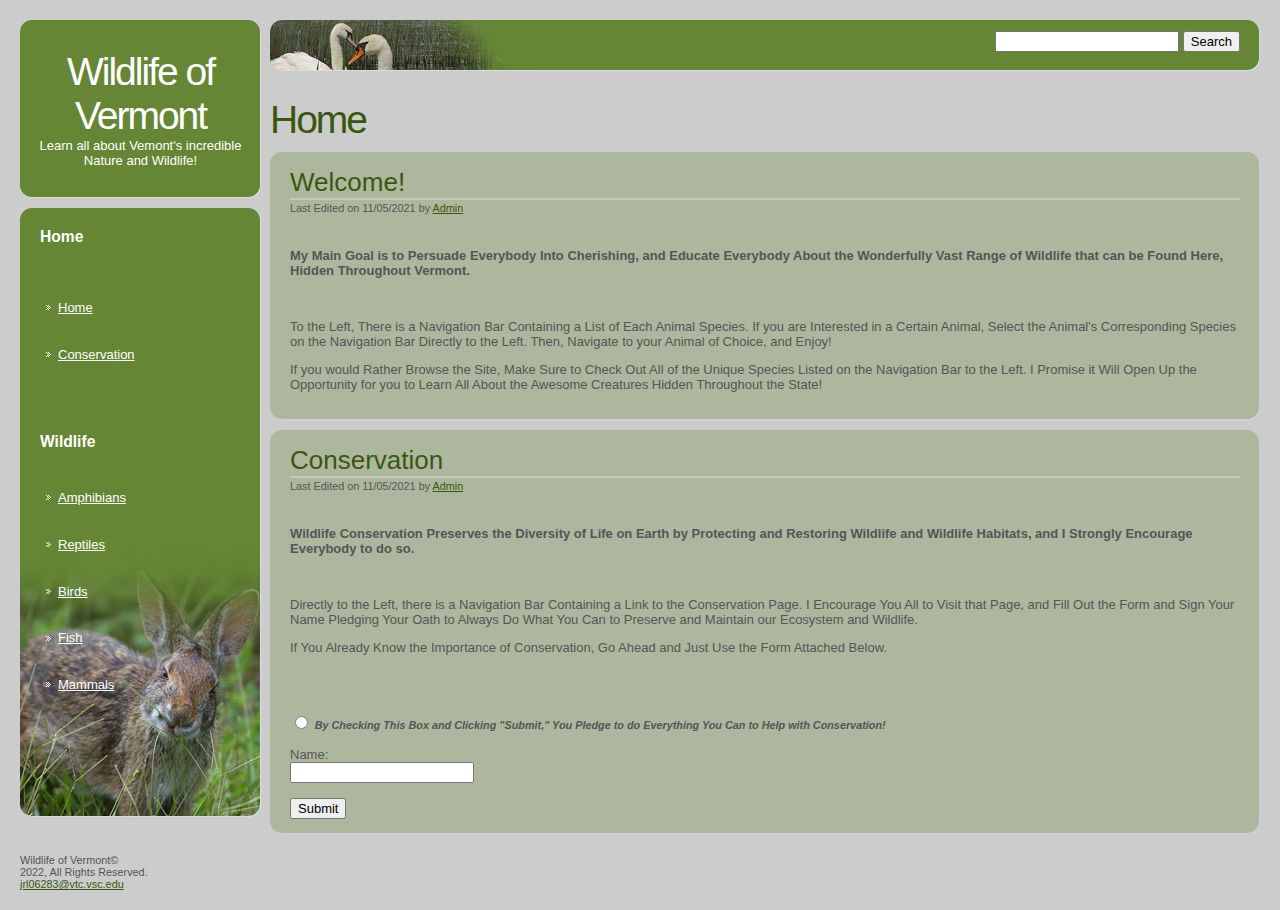
<file: index.html>
<!DOCTYPE html>
<html lang = "en">
	<head>
		<title>Wildlife of Vermont</title>
			<meta charset="utf-8">
			<meta name="author" content="Jake Lique">
			<meta name="description" content="Home">
			<meta name="keywords" content="Vermont,Species,Wildlife">
			<link href="style.css" rel="stylesheet" type="text/css" media="screen"/>
	</head>
<body>
<div id="sidebar">
<header>
	<div id="logo">
		<h1>Wildlife of Vermont</h1>
			<p>Learn all about Vemont's incredible Nature and Wildlife!</p>
	</div>
</header>
<div id="widgets">
<div id="widgets-top"></div>
<nav>
	<ul>
		<li>
			<h2><big>Home</big></h2><br>&nbsp;
				<ul>
					<li><a href="index.html">Home</a></li>&nbsp;
					<li><a href="conservation.html">Conservation</a></li><br>&nbsp;
				</ul>
			</li>
		<li>
			<h2><big>Wildlife</big></h2>&nbsp;
				<ul>
					<li><a href="amphibians.html">Amphibians</a></li>&nbsp;
					<li><a href="reptiles.html">Reptiles</a></li>&nbsp;
					<li><a href="birds.html">Birds</a></li>&nbsp;
					<li><a href="fish.html">Fish</a></li>&nbsp;
					<li><a href="mammals.html">Mammals</a></li>
				</ul>
			</li>
		</ul>
	</nav>
</div>
</div>
<div id="page">
	<div id="search">
		<form method="get" action="https://webdevbasics.net/scripts/demo.php">
			<fieldset>
				<input id="s" type="text" name="s" value="" />
				<input id="x" type="submit" value="Search" />
			</fieldset>
		</form>
	</div>
<main>
<div id="content">
	<h1 class="pagetitle">Home</h1>
<div class="post">
	<div class="ct">
		<div class="l">
			<div class="r"></div>
		</div>
	</div>
		<h2 class="title">Welcome!</h2>
			<p class="byline"><small>Last Edited on 11/05/2021 by <a href="mailto:jrl06283@vtc.vsc.edu">Admin</a></small></p>
				<div class="entry">
					<p><strong>My Main Goal is to Persuade Everybody Into Cherishing, and 
					   Educate Everybody About the Wonderfully Vast Range of Wildlife 
					   that can be Found Here, Hidden Throughout Vermont.</strong></p>&nbsp;
					<p>To the Left, There is a Navigation Bar Containing a List of Each Animal 
					   Species. If you are Interested in a Certain Animal, Select the Animal's 
					   Corresponding Species on the Navigation Bar Directly to the Left. Then, 
					   Navigate to your Animal of Choice, and Enjoy! 
					<p>If you would Rather Browse the Site, Make Sure to Check Out All of the 
					   Unique Species Listed on the Navigation Bar to the Left. I Promise it 
					   Will Open Up the Opportunity for you to Learn All About the Awesome 
					   Creatures Hidden Throughout the State!</p>
				</div>
	<div class="cb">
		<div class="l">
			<div class="r">
			</div>
		</div>
	</div>
</div>
<div class="post">
	<div class="ct">
		<div class="l">
			<div class="r"></div>
        </div>
    </div>
		<h2 class="title">Conservation</h2>
			<p class="byline"><small>Last Edited on 11/05/2021 by <a href="mailto:jrl06283@vtc.vsc.edu">Admin</a></small></p>
				<div class="entry">
					<p><strong>Wildlife Conservation Preserves the Diversity of Life on Earth by Protecting 
							   and Restoring Wildlife and Wildlife Habitats, and I Strongly Encourage Everybody 
							   to do so.</strong></p>&nbsp;
					<p>Directly to the Left, there is a Navigation Bar Containing a Link to the Conservation Page. 
					   I Encourage You All to Visit that Page, and Fill Out the Form and Sign Your Name Pledging 
					   Your Oath to Always Do What You Can to Preserve and Maintain our Ecosystem and Wildlife.</p>
					<p>If You Already Know the Importance of Conservation, Go Ahead and Just Use the Form Attached Below.</p><br><br><br>
				<input type="radio" id="form_confirm" name="confirm" value="confirm" required>
				<label for="form_confirm"><small><i><strong>By Checking This Box and Clicking &quot;Submit,&quot; 
													        You Pledge to do Everything You Can to Help with Conservation!</strong></i></small></label><br><br>
				<form action="mailto:jrl06283@vtc.vsc.edu" name=”EmailForm”/>Name:<br>
				<input type=”text” size=”19″ name=”ContactName”/><br><br>
				<input type="submit" value="Submit"/>
				</form>
				</div>
    <div class="cb">
		<div class="l">
			<div class="r">
			</div>
        </div>
    </div>
</div> 
</div>
</main>
</div>
<div id="footer">
	<footer>Wildlife of Vermont&copy;<br>2022, All Rights Reserved.<br>
			<a target="_blank" href="mailto:jrl06283@vtc.vsc.edu">jrl06283@vtc.vsc.edu</a>
		</footer>
	</div>
</body>
</html>
</file>
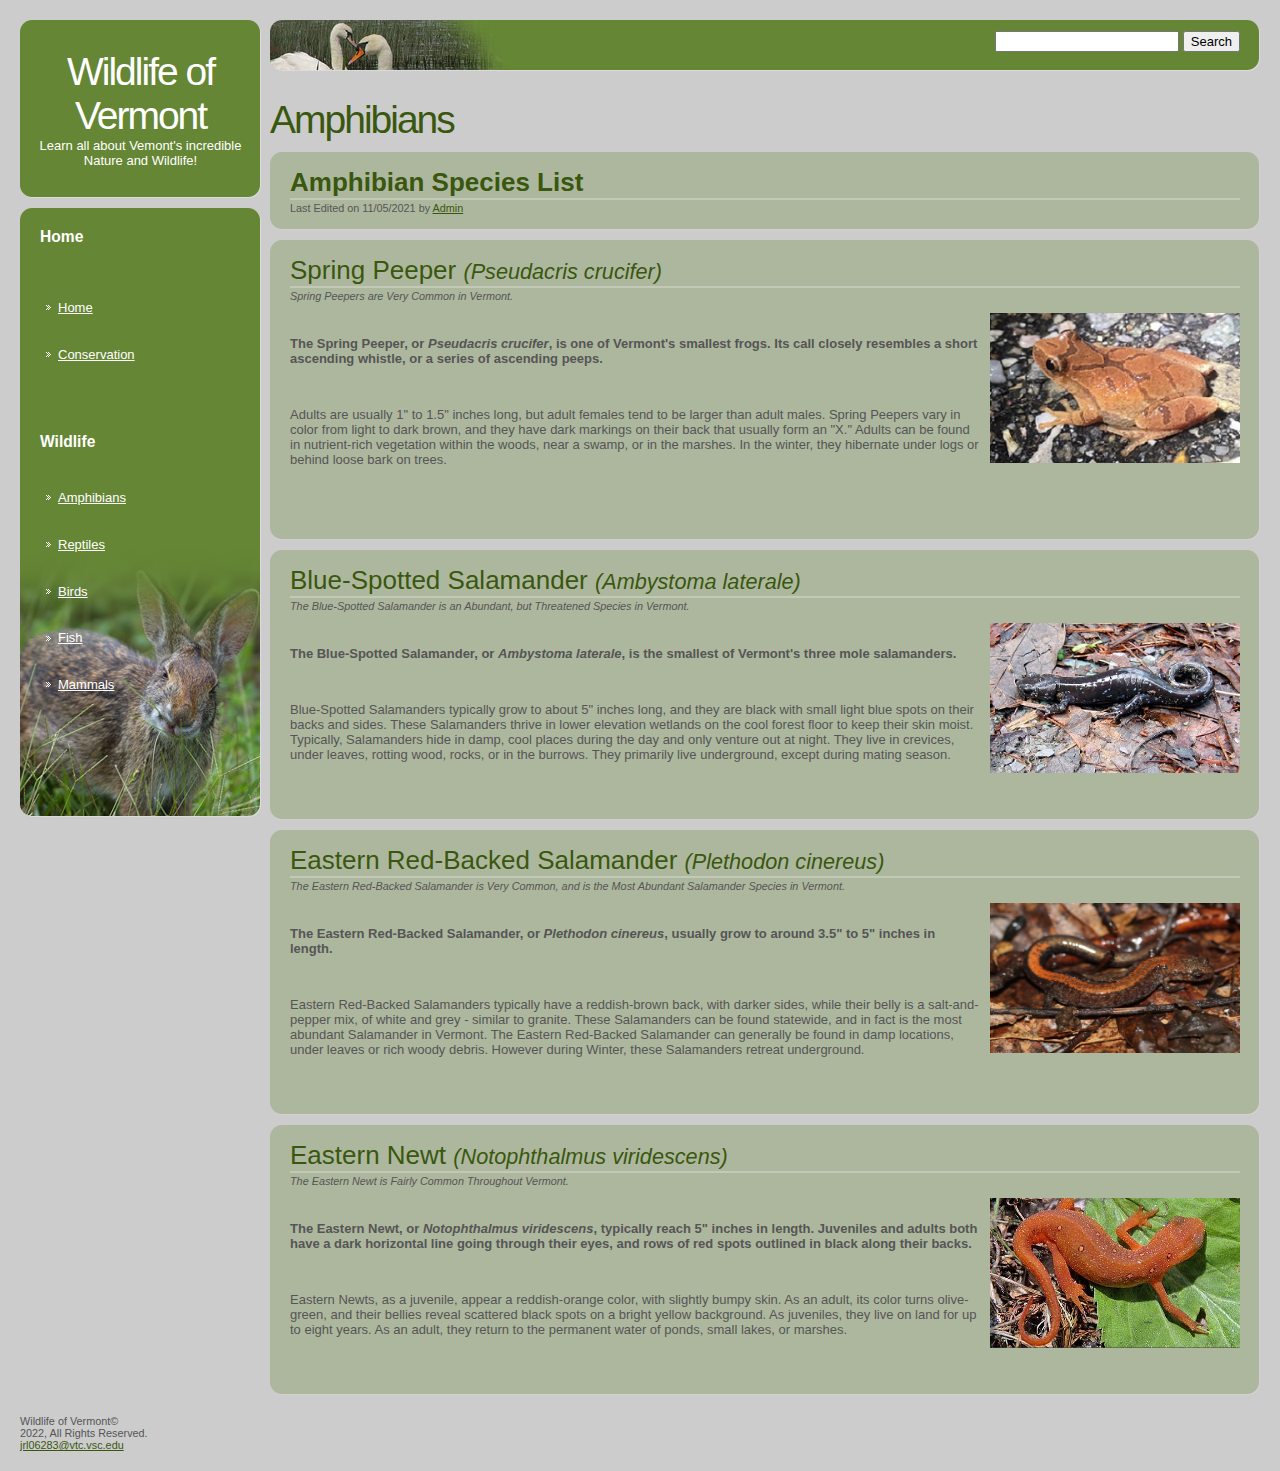
<file: amphibians.html>
<!DOCTYPE html>
<html lang = "en">
	<head>
		<title>Wildlife of Vermont</title>
			<meta charset="utf-8">
			<meta name="author" content="Jake Lique">
			<meta name="description" content="Amphibians">
			<meta name="keywords" content="Vermont,Amphibians,Species,Wildlife">
			<link href="style.css" rel="stylesheet" type="text/css" media="screen"/>
	</head>
<body>
<div id="sidebar">
<header>
	<div id="logo">
		<h1>Wildlife of Vermont</h1>
			<p>Learn all about Vemont's incredible Nature and Wildlife!</p>
	</div>
</header>
<div id="widgets">
<div id="widgets-top"></div>
<nav>
	<ul>
		<li>
			<h2><big>Home</big></h2><br>&nbsp;
				<ul>
					<li><a href="index.html">Home</a></li>&nbsp;
					<li><a href="conservation.html">Conservation</a></li><br>&nbsp;
				</ul>
			</li>
		<li>
			<h2><big>Wildlife</big></h2>&nbsp;
				<ul>
					<li><a href="amphibians.html">Amphibians</a></li>&nbsp;
					<li><a href="reptiles.html">Reptiles</a></li>&nbsp;
					<li><a href="birds.html">Birds</a></li>&nbsp;
					<li><a href="fish.html">Fish</a></li>&nbsp;
					<li><a href="mammals.html">Mammals</a></li>
				</ul>
			</li>
		</ul>
	</nav>
  </div>
</div>
<div id="page">
	<div id="search">
		<form method="get" action="https://webdevbasics.net/scripts/demo.php">
			<fieldset>
				<input id="s" type="text" name="s" value="" />
				<input id="x" type="submit" value="Search" />
			</fieldset>
		</form>
	</div>
<main>
<div id="content">
	<h1 class="pagetitle">Amphibians</h1>
<div class="post">
	<div class="ct">
		<div class="l">
			<div class="r"></div>
		</div>
	</div>
	<h2 class="title"><strong>Amphibian Species List</strong></h2>
		<p class="byline"><small>Last Edited on 11/05/2021 by <a href="mailto:jrl06283@vtc.vsc.edu">Admin</a></small></p>
			<div class="cb">
			<div class="l">
			<div class="r">
			</div>
		</div>
	</div>	
</div>
<div class="post">
	<div class="ct">
		<div class="l">
			<div class="r"></div>
        </div>
    </div>
		<h2 class="title">Spring Peeper <i><small>(Pseudacris crucifer)</small></i></h2>
			<p class="byline"><small><i>Spring Peepers are Very Common in Vermont.</i></small></p>
			<img src="images/sp.jpg" alt="Spring Peeper" width="250" height="150" 
			     style="float:right; padding-right:20px; padding-left:10px; padding-top:10px; padding-bottom:10px;">
				<div class="entry">
					<p><strong>The Spring Peeper, or <i>Pseudacris crucifer</i>, is one of Vermont's smallest frogs.
					   Its call closely resembles a short ascending whistle, or a series of ascending peeps.</strong></p><br>
					<p>Adults are usually 1" to 1.5" inches long, but adult females tend to be larger than adult males.
					   Spring Peepers vary in color from light to dark brown, and they have dark markings on their back 
					   that usually form an "X." Adults can be found in nutrient-rich vegetation within the woods, 
					   near a swamp, or in the marshes. In the winter, they hibernate under logs or behind loose 
					   bark on trees.</p><br><br><br>
				</div>
    <div class="cb">
		<div class="l">
			<div class="r">
			</div>
        </div>
    </div>
</div>
<div class="post">
	<div class="ct">
		<div class="l">
			<div class="r"></div>
        </div>
    </div>
		<h2 class="title">Blue-Spotted Salamander <i><small>(Ambystoma laterale)</small></i></h2>
			<p class="byline"><small><i>The Blue-Spotted Salamander is an Abundant, but Threatened Species in Vermont.</i></small></p>
			<img src="images/bss.jpg" alt="Blue-Spotted Salamander" width="250" height="150" 
				 style="float:right; padding-right:20px; padding-left:10px; padding-top:10px; padding-bottom:10px;">
				<div class="entry">
					<p><strong>The Blue-Spotted Salamander, or <i>Ambystoma laterale</i>, is the smallest of 
							   Vermont's three mole salamanders.</strong></p><br>
					<p>Blue-Spotted Salamanders typically grow to about 5" inches long, and they are black with 
					   small light blue spots on their backs and sides. These Salamanders thrive in lower elevation
					   wetlands on the cool forest floor to keep their skin moist. Typically, Salamanders hide in 
					   damp, cool places during the day and only venture out at night. They live in crevices, under 
					   leaves, rotting wood, rocks, or in the burrows. They primarily live underground, except 
					   during mating season.</p><br><br> 
				</div>
    <div class="cb">
		<div class="l">
			<div class="r">
			</div>
        </div>
    </div>
</div>
<div class="post">
	<div class="ct">
		<div class="l">
			<div class="r"></div>
        </div>
    </div>
		<h2 class="title">Eastern Red-Backed Salamander <i><small>(Plethodon cinereus)</small></i></h2>
			<p class="byline"><small><i>The Eastern Red-Backed Salamander is Very Common, and is the Most Abundant Salamander Species in Vermont.</i></small></p>
			<img src="images/erbs.jpeg" alt="Eastern Red-Backed Salamander" width="250" height="150" 
				 style="float:right; padding-right:20px; padding-left:10px; padding-top:10px; padding-bottom:10px;">
				<div class="entry">
					<p><strong>The Eastern Red-Backed Salamander, or <i>Plethodon cinereus</i>, usually grow to around 3.5" to 5" inches in length.</strong></p><br>
					<p>Eastern Red-Backed Salamanders typically have a reddish-brown back, with darker sides, while their belly is a salt-and-pepper mix, 
					   of white and grey - similar to granite. These Salamanders can be found statewide, and in fact is the most abundant Salamander in Vermont. 
					   The Eastern Red-Backed Salamander can generally be found in damp locations, under leaves or rich woody debris.
					   However during Winter, these Salamanders retreat underground.</p><br><br> 
				</div>
    <div class="cb">
		<div class="l">
			<div class="r">
			</div>
        </div>
    </div>
</div>
<div class="post">
	<div class="ct">
		<div class="l">
			<div class="r"></div>
        </div>
    </div>
		<h2 class="title">Eastern Newt <i><small>(Notophthalmus viridescens)</small></i></h2>
			<p class="byline"><small><i>The Eastern Newt is Fairly Common Throughout Vermont.</i></small></p>
			<img src="images/en.png" alt="Eastern Newt" width="250" height="150" 
				 style="float:right; padding-right:20px; padding-left:10px; padding-top:10px; padding-bottom:10px;">
				<div class="entry">
					<p><strong>The Eastern Newt, or <i>Notophthalmus viridescens</i>, typically reach 5" inches in length. Juveniles and adults both have a dark
							   horizontal line going through their eyes, and rows of red spots outlined in black along their backs.</strong></p><br>
					<p>Eastern Newts, as a juvenile, appear a reddish-orange color, with slightly bumpy skin. As an adult, its color turns olive-green,
   					   and their bellies reveal scattered black spots on a bright yellow background. As juveniles, they live on land for up to eight years. 
					   As an adult, they return to the permanent water of ponds, small lakes, or marshes.</p><br><br> 
				</div>
    <div class="cb">
		<div class="l">
			<div class="r">
			</div>
        </div>
    </div>
</div>
</div>
</main>
</div>
<div id="footer">
	<footer>Wildlife of Vermont&copy;<br>2022, All Rights Reserved.<br>
			<a target="_blank" href="mailto:jrl06283@vtc.vsc.edu">jrl06283@vtc.vsc.edu</a>
			</footer>
		</div>
	</body>
</html>
</file>
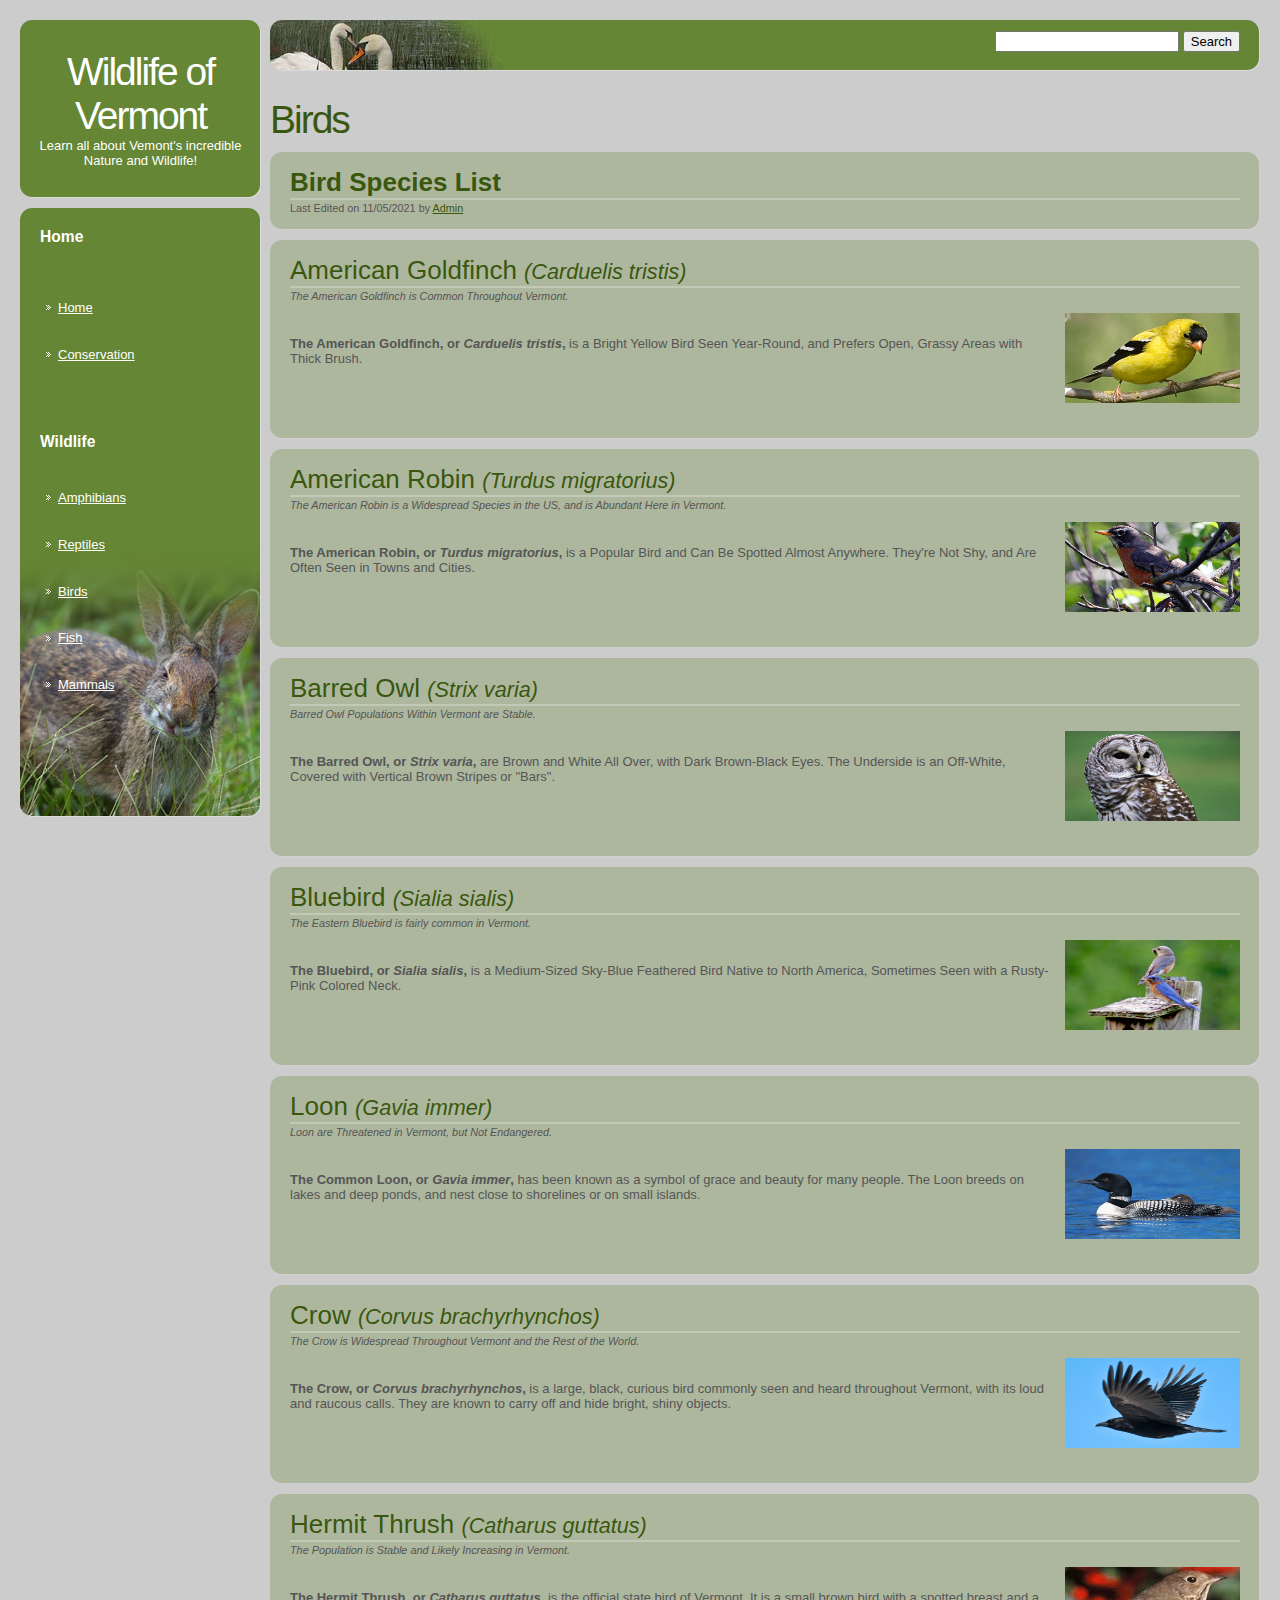
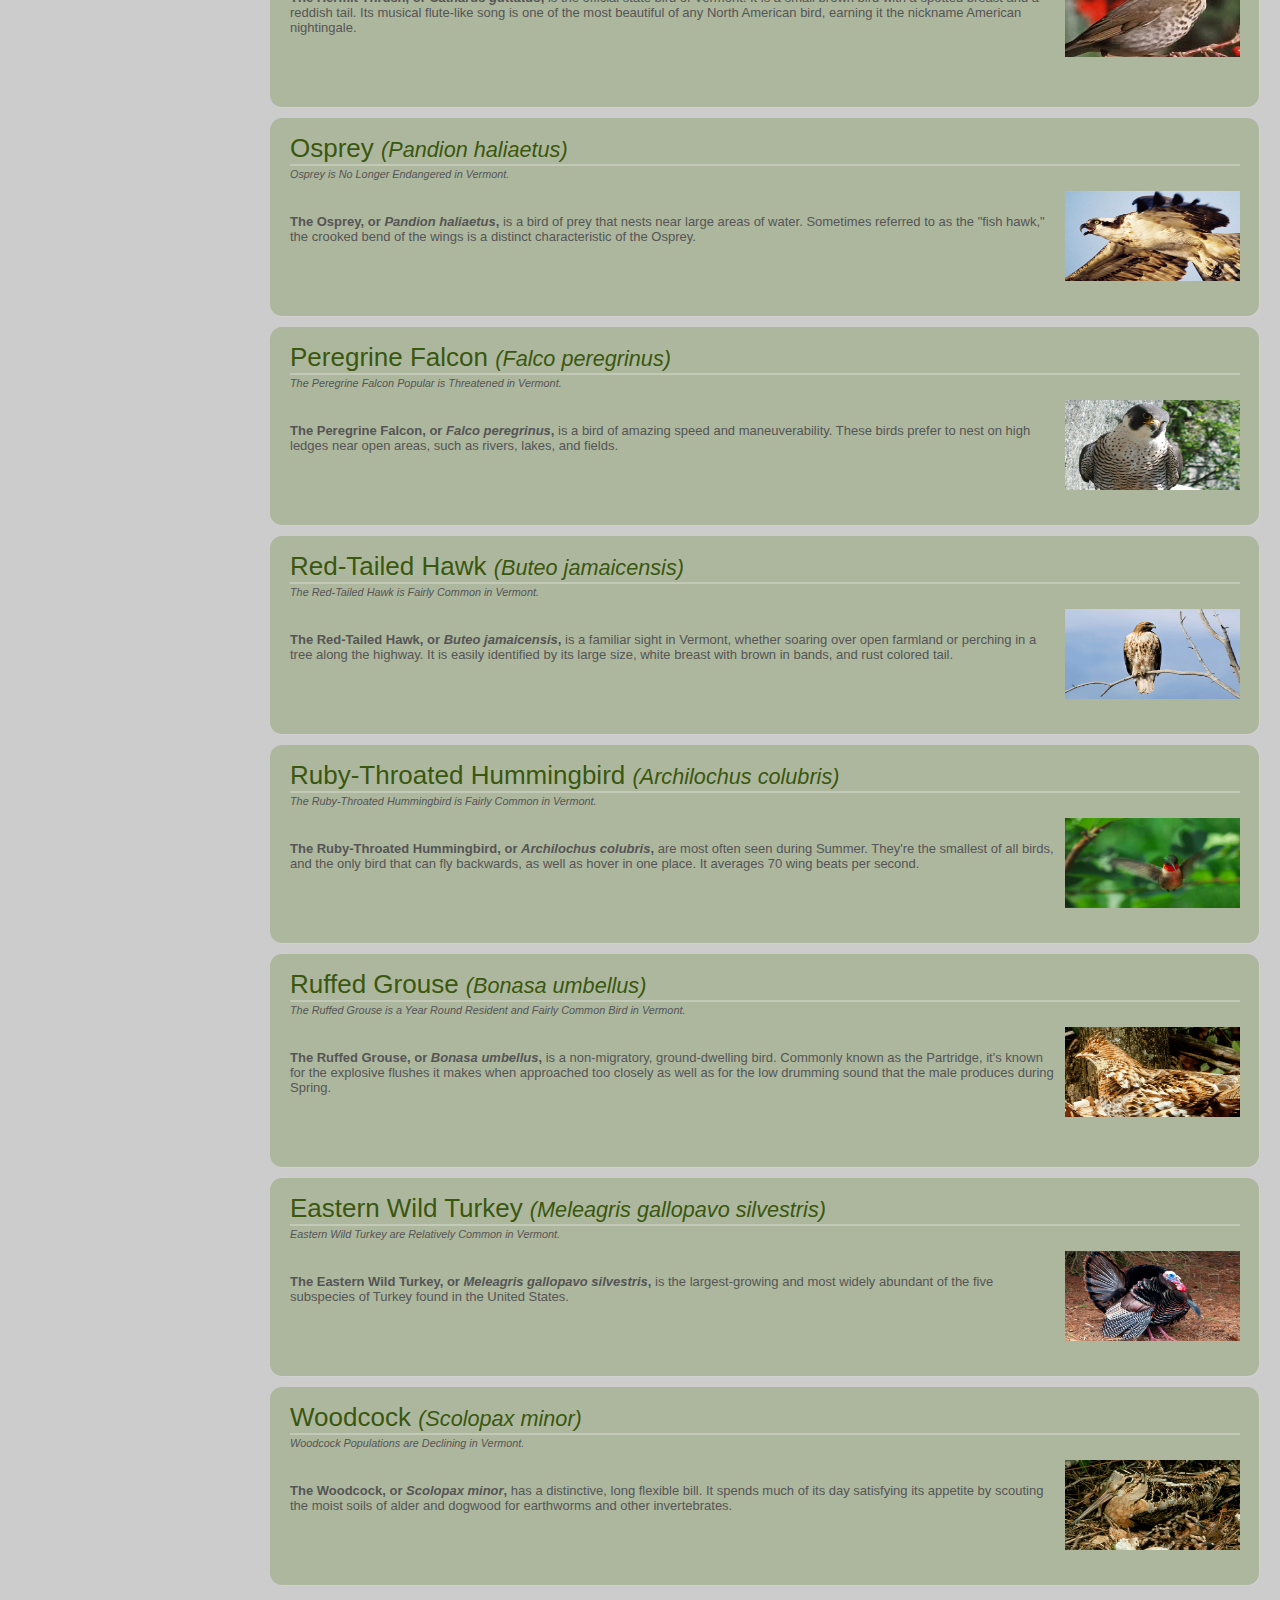
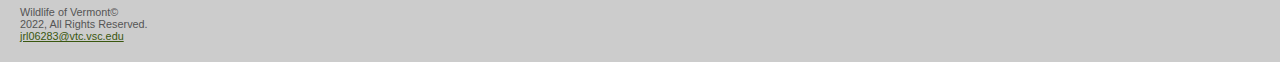
<file: birds.html>
<!DOCTYPE html>
<html lang = "en">
	<head>
		<title>Wildlife of Vermont</title>
			<meta charset="utf-8">
			<meta name="author" content="Jake Lique">
			<meta name="description" content="Birds">
			<meta name="keywords" content="Vermont,Birds,Species,Wildlife">
			<link href="style.css" rel="stylesheet" type="text/css" media="screen"/>
	</head>
<body>
<div id="sidebar">
<header>
	<div id="logo">
		<h1>Wildlife of Vermont</h1>
			<p>Learn all about Vemont's incredible Nature and Wildlife!</p>
	</div>
</header>
<div id="widgets">
<div id="widgets-top"></div>
<nav>
	<ul>
		<li>
			<h2><big>Home</big></h2><br>&nbsp;
				<ul>
					<li><a href="index.html">Home</a></li>&nbsp;
					<li><a href="conservation.html">Conservation</a></li><br>&nbsp;
				</ul>
			</li>
		<li>
			<h2><big>Wildlife</big></h2>&nbsp;
				<ul>
					<li><a href="amphibians.html">Amphibians</a></li>&nbsp;
					<li><a href="reptiles.html">Reptiles</a></li>&nbsp;
					<li><a href="birds.html">Birds</a></li>&nbsp;
					<li><a href="fish.html">Fish</a></li>&nbsp;
					<li><a href="mammals.html">Mammals</a></li>
				</ul>
			</li>
		</ul>
	</nav>
  </div>
</div>
<div id="page">
	<div id="search">
		<form method="get" action="https://webdevbasics.net/scripts/demo.php">
			<fieldset>
				<input id="s" type="text" name="s" value="" />
				<input id="x" type="submit" value="Search" />
			</fieldset>
		</form>
	</div>
<main>
<div id="content">
	<h1 class="pagetitle">Birds</h1>
<div class="post">
	<div class="ct">
		<div class="l">
			<div class="r"></div>
		</div>
	</div>
<h2 class="title"><strong>Bird Species List</strong></h2>
		<p class="byline"><small>Last Edited on 11/05/2021 by <a href="mailto:jrl06283@vtc.vsc.edu">Admin</a></small></p>
			<div class="cb">
			<div class="l">
			<div class="r">
			</div>
		</div>
	</div>	
</div>
<div class="post">
	<div class="ct">
		<div class="l">
			<div class="r"></div>
        </div>
    </div>
		<h2 class="title">American Goldfinch <i><small>(Carduelis tristis)</small></i></h2>
			<p class="byline"><small><i>The American Goldfinch is Common Throughout Vermont.</i></small></p>
			<img src="images/ag.jpg" alt="American Goldfinch" width="175" height="90" 
				 style="float:right; padding-right:20px; padding-left:10px; padding-top:10px; padding-bottom:10px;">
				<div class="entry">
					<p><strong>The American Goldfinch, or <i>Carduelis tristis</i>,</strong> is a Bright Yellow
							   Bird Seen Year-Round, and Prefers Open, Grassy Areas with Thick Brush.</p><br><br><br>
				</div>
    <div class="cb">
		<div class="l">
			<div class="r">
			</div>
        </div>
    </div>
</div>
<div class="post">
	<div class="ct">
		<div class="l">
			<div class="r"></div>
        </div>
    </div>
		<h2 class="title">American Robin <i><small>(Turdus migratorius)</small></i></h2>
			<p class="byline"><small><i>The American Robin is a Widespread Species in the US, and is Abundant Here in Vermont.</i></small></p>
			<img src="images/ar.jpg" alt="American Robin" width="175" height="90" 
				 style="float:right; padding-right:20px; padding-left:10px; padding-top:10px; padding-bottom:10px;">
				<div class="entry">
					<p><strong>The American Robin, or <i>Turdus migratorius</i>,</strong> is a Popular Bird and Can Be Spotted Almost Anywhere.
							   They're Not Shy, and Are Often Seen in Towns and Cities.</p><br><br><br>
				</div>
    <div class="cb">
		<div class="l">
			<div class="r">
			</div>
        </div>
    </div>
</div>
<div class="post">
	<div class="ct">
		<div class="l">
			<div class="r"></div>
        </div>
    </div>
		<h2 class="title">Barred Owl <i><small>(Strix varia)</small></i></h2>
			<p class="byline"><small><i>Barred Owl Populations Within Vermont are Stable.</i></small></p>
			<img src="images/bo.jpg" alt="Barred Owl" width="175" height="90" 
				 style="float:right; padding-right:20px; padding-left:10px; padding-top:10px; padding-bottom:10px;">
				<div class="entry">
					<p><strong>The Barred Owl, or <i>Strix varia</i>,</strong> are Brown and White All Over, with Dark Brown-Black Eyes. 
					           The Underside is an Off-White, Covered with Vertical Brown Stripes or "Bars".</p><br><br><br>
				</div>
    <div class="cb">
		<div class="l">
			<div class="r">
			</div>
        </div>
    </div>
</div>
<div class="post">
	<div class="ct">
		<div class="l">
			<div class="r"></div>
        </div>
    </div>
		<h2 class="title">Bluebird <i><small>(Sialia sialis)</small></i></h2>
			<p class="byline"><small><i>The Eastern Bluebird is fairly common in Vermont.</i></small></p>
			<img src="images/bb.jpg" alt="Bluebird" width="175" height="90" 
				 style="float:right; padding-right:20px; padding-left:10px; padding-top:10px; padding-bottom:10px;">
				<div class="entry">
					<p><strong>The Bluebird, or <i>Sialia sialis</i>,</strong> is a Medium-Sized Sky-Blue Feathered 
					           Bird Native to North America, Sometimes Seen with a Rusty-Pink Colored Neck.</p><br><br><br>
				</div>
    <div class="cb">
		<div class="l">
			<div class="r">
			</div>
        </div>
    </div>
</div>
<div class="post">
	<div class="ct">
		<div class="l">
			<div class="r"></div>
        </div>
    </div>
		<h2 class="title">Loon <i><small>(Gavia immer)</small></i></h2>
			<p class="byline"><small><i>Loon are Threatened in Vermont, but Not Endangered.</i></small></p>
			<img src="images/cl.jpg" alt="Loon" width="175" height="90" 
				 style="float:right; padding-right:20px; padding-left:10px; padding-top:10px; padding-bottom:10px;">
				<div class="entry">
					<p><strong>The Common Loon, or <i>Gavia immer</i>,</strong> has been known as a symbol of grace and beauty for many people.
					           The Loon breeds on lakes and deep ponds, and nest close to shorelines or on small islands.</p><br><br><br>
				</div>
    <div class="cb">
		<div class="l">
			<div class="r">
			</div>
        </div>
    </div>
</div>
<div class="post">
	<div class="ct">
		<div class="l">
			<div class="r"></div>
        </div>
    </div>
		<h2 class="title">Crow <i><small>(Corvus brachyrhynchos)</small></i></h2>
			<p class="byline"><small><i>The Crow is Widespread Throughout Vermont and the Rest of the World.</i></small></p>
			<img src="images/cc.jpg" alt="Crow" width="175" height="90" 
				 style="float:right; padding-right:20px; padding-left:10px; padding-top:10px; padding-bottom:10px;">
				<div class="entry">
					<p><strong>The Crow, or <i>Corvus brachyrhynchos</i>,</strong> is a large, black, curious bird commonly seen 
					           and heard throughout Vermont, with its loud and raucous calls. They are known to carry
							   off and hide bright, shiny objects.</p><br><br><br>
				</div>
    <div class="cb">
		<div class="l">
			<div class="r">
			</div>
        </div>
    </div>
</div>
<div class="post">
	<div class="ct">
		<div class="l">
			<div class="r"></div>
        </div>
    </div>
		<h2 class="title">Hermit Thrush <i><small>(Catharus guttatus)</small></i></h2>
			<p class="byline"><small><i>The Population is Stable and Likely Increasing in Vermont.</i></small></p>
			<img src="images/ht.jpg" alt="Hermit Thrush" width="175" height="90" 
				 style="float:right; padding-right:20px; padding-left:10px; padding-top:10px; padding-bottom:10px;">
				<div class="entry">
					<p><strong>The Hermit Thrush, or <i>Catharus guttatus</i>,</strong> is the official state bird of Vermont.
					           It is a small brown bird with a spotted breast and a reddish tail. Its musical flute-like 
							   song is one of the most beautiful of any North American bird, earning it the nickname 
							   American nightingale.</p><br><br><br>
				</div>
    <div class="cb">
		<div class="l">
			<div class="r">
			</div>
        </div>
    </div>
</div>
<div class="post">
	<div class="ct">
		<div class="l">
			<div class="r"></div>
        </div>
    </div>
		<h2 class="title">Osprey <i><small>(Pandion haliaetus)</small></i></h2>
			<p class="byline"><small><i>Osprey is No Longer Endangered in Vermont.</i></small></p>
			<img src="images/o.jpg" alt="Osprey" width="175" height="90" 
				 style="float:right; padding-right:20px; padding-left:10px; padding-top:10px; padding-bottom:10px;">
				<div class="entry">
					<p><strong>The Osprey, or <i>Pandion haliaetus</i>,</strong> is a bird of prey that nests near large areas of water.
							   Sometimes referred to as the "fish hawk," the crooked bend of the wings is a distinct characteristic of the Osprey.</p><br><br><br>
				</div>
    <div class="cb">
		<div class="l">
			<div class="r">
			</div>
        </div>
    </div>
</div>
<div class="post">
	<div class="ct">
		<div class="l">
			<div class="r"></div>
        </div>
    </div>
		<h2 class="title">Peregrine Falcon <i><small>(Falco peregrinus)</small></i></h2>
			<p class="byline"><small><i>The Peregrine Falcon Popular is Threatened in Vermont.</i></small></p>
			<img src="images/pf.jpg" alt="Peregrine Falcon" width="175" height="90" 
				 style="float:right; padding-right:20px; padding-left:10px; padding-top:10px; padding-bottom:10px;">
				<div class="entry">
					<p><strong>The Peregrine Falcon, or <i>Falco peregrinus</i>,</strong> is a bird of amazing speed and maneuverability.
					           These birds prefer to nest on high ledges near open areas, such as rivers, lakes, and fields.</p><br><br><br>
				</div>
    <div class="cb">
		<div class="l">
			<div class="r">
			</div>
        </div>
    </div>
</div>
<div class="post">
	<div class="ct">
		<div class="l">
			<div class="r"></div>
        </div>
    </div>
		<h2 class="title">Red-Tailed Hawk <i><small>(Buteo jamaicensis)</small></i></h2>
			<p class="byline"><small><i>The Red-Tailed Hawk is Fairly Common in Vermont.</i></small></p>
			<img src="images/rth.jpg" alt="Red-Tailed Hawk" width="175" height="90" 
				 style="float:right; padding-right:20px; padding-left:10px; padding-top:10px; padding-bottom:10px;">
				<div class="entry">
					<p><strong>The Red-Tailed Hawk, or <i>Buteo jamaicensis</i>,</strong> is a familiar sight in Vermont, 
					           whether soaring over open farmland or perching in a tree along the highway. It is 
							   easily identified by its large size, white breast with brown in bands, and rust 
							   colored tail.</p><br><br><br>
				</div>
    <div class="cb">
		<div class="l">
			<div class="r">
			</div>
        </div>
    </div>
</div>
<div class="post">
	<div class="ct">
		<div class="l">
			<div class="r"></div>
        </div>
    </div>
		<h2 class="title">Ruby-Throated Hummingbird <i><small>(Archilochus colubris)</small></i></h2>
			<p class="byline"><small><i>The Ruby-Throated Hummingbird is Fairly Common in Vermont.</i></small></p>
			<img src="images/rthum.jpg" alt="Ruby-Throated Hummingbird" width="175" height="90" 
				 style="float:right; padding-right:20px; padding-left:10px; padding-top:10px; padding-bottom:10px;">
				<div class="entry">
					<p><strong>The Ruby-Throated Hummingbird, or <i>Archilochus colubris</i>,</strong> are most often seen during Summer. They're
					           the smallest of all birds, and the only bird that can fly backwards, as well as hover in one place. 
							   It averages 70 wing beats per second.</p><br><br><br>
				</div>
    <div class="cb">
		<div class="l">
			<div class="r">
			</div>
        </div>
    </div>
</div>
<div class="post">
	<div class="ct">
		<div class="l">
			<div class="r"></div>
        </div>
    </div>
		<h2 class="title">Ruffed Grouse <i><small>(Bonasa umbellus)</small></i></h2>
			<p class="byline"><small><i>The Ruffed Grouse is a Year Round Resident and Fairly Common Bird in Vermont.</i></small></p>
			<img src="images/rg.jpg" alt="Ruffed Grouse" width="175" height="90" 
				 style="float:right; padding-right:20px; padding-left:10px; padding-top:10px; padding-bottom:10px;">
				<div class="entry">
					<p><strong>The Ruffed Grouse, or <i>Bonasa umbellus</i>,</strong> is a non-migratory, ground-dwelling bird. Commonly known 
					           as the Partridge, it's known for the explosive flushes it makes when approached too closely as well 
							   as for the low drumming sound that the male produces during Spring.</p><br><br><br> 
				</div>
    <div class="cb">
		<div class="l">
			<div class="r">
			</div>
        </div>
    </div>
</div>
<div class="post">
	<div class="ct">
		<div class="l">
			<div class="r"></div>
        </div>
    </div>
		<h2 class="title">Eastern Wild Turkey <i><small>(Meleagris gallopavo silvestris)</small></i></h2>
			<p class="byline"><small><i>Eastern Wild Turkey are Relatively Common in Vermont.</i></small></p>
			<img src="images/t.jpg" alt="Turkey" width="175" height="90" 
				 style="float:right; padding-right:20px; padding-left:10px; padding-top:10px; padding-bottom:10px;">
				<div class="entry">
					<p><strong>The Eastern Wild Turkey, or <i>Meleagris gallopavo silvestris</i>,</strong> is the largest-growing and most widely 
					           abundant of the five subspecies of Turkey found in the United States.</p><br><br><br>
				</div>
    <div class="cb">
		<div class="l">
			<div class="r">
			</div>
        </div>
    </div>
</div>
<div class="post">
	<div class="ct">
		<div class="l">
			<div class="r"></div>
        </div>
    </div>
		<h2 class="title">Woodcock <i><small>(Scolopax minor)</small></i></h2>
			<p class="byline"><small><i>Woodcock Populations are Declining in Vermont.</i></small></p>
			<img src="images/wc.jpg" alt="Woodcock" width="175" height="90" 
				 style="float:right; padding-right:20px; padding-left:10px; padding-top:10px; padding-bottom:10px;">
				<div class="entry">
					<p><strong>The Woodcock, or <i>Scolopax minor</i>,</strong> has a distinctive, long flexible bill. It spends 
					           much of its day satisfying its appetite by scouting the moist soils of alder and dogwood for earthworms 
							   and other invertebrates.</p><br><br><br> 
				</div>
    <div class="cb">
		<div class="l">
			<div class="r">
			</div>
        </div>
    </div>
</div>
</div>
</main>
</div>
<div id="footer">
	<footer>Wildlife of Vermont&copy;<br>2022, All Rights Reserved.<br>
			<a target="_blank" href="mailto:jrl06283@vtc.vsc.edu">jrl06283@vtc.vsc.edu</a>
		</footer>
	</div>
</body>
</html>
</file>
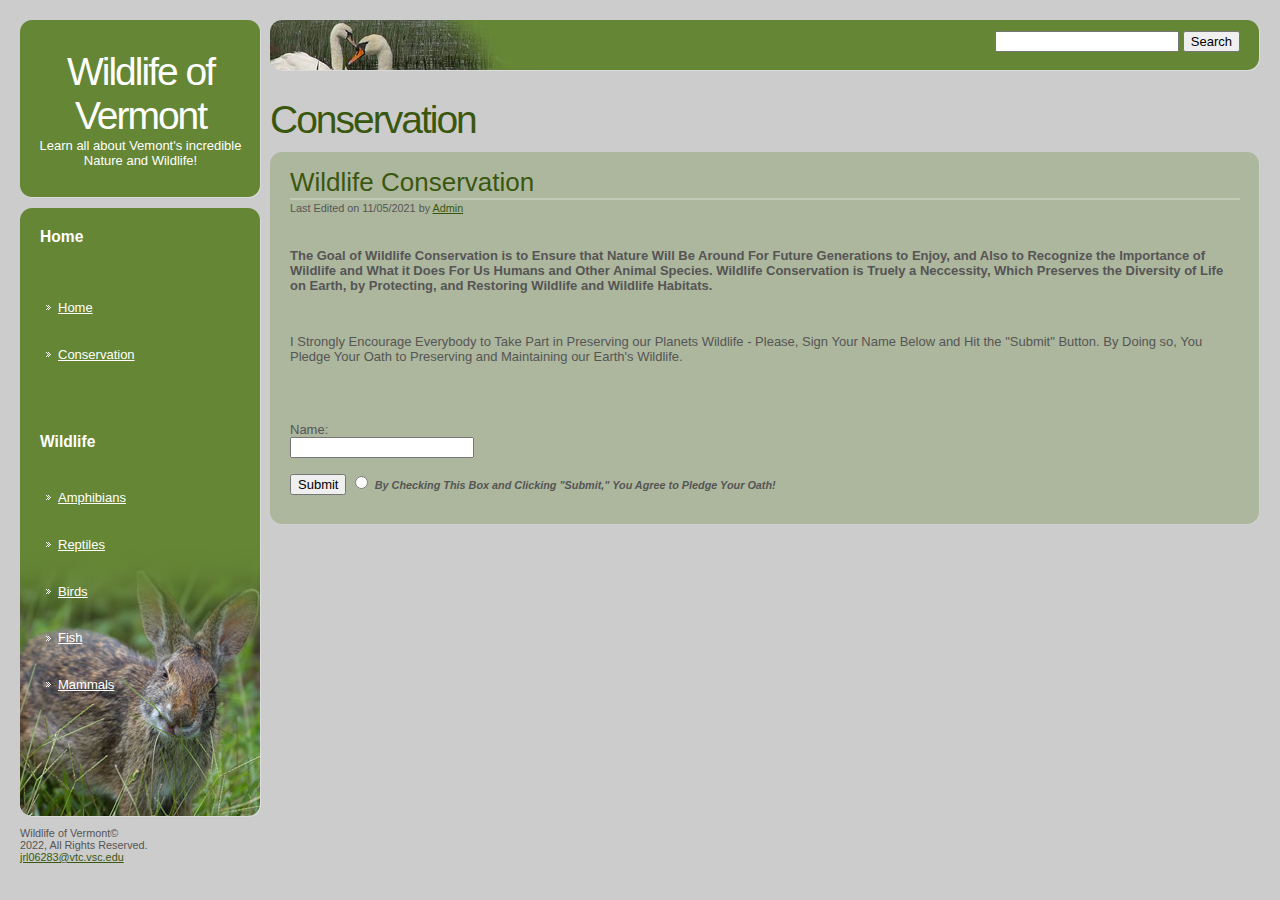
<file: conservation.html>
<!DOCTYPE html>
<html lang = "en">
	<head>
		<title>Wildlife of Vermont</title>
			<meta charset="utf-8">
			<meta name="author" content="Jake Lique">
			<meta name="description" content="Conservation">
			<meta name="keywords" content="Vermont,Conservation,Species,Wildlife">
			<link href="style.css" rel="stylesheet" type="text/css" media="screen"/>
	</head>
<body>
<div id="sidebar">
<header>
	<div id="logo">
		<h1>Wildlife of Vermont</h1>
			<p>Learn all about Vemont's incredible Nature and Wildlife!</p>
	</div>
</header>
<div id="widgets">
<div id="widgets-top"></div>
<nav>
	<ul>
		<li>
			<h2><big>Home</big></h2><br>&nbsp;
				<ul>
					<li><a href="index.html">Home</a></li>&nbsp;
					<li><a href="conservation.html">Conservation</a></li><br>&nbsp;
				</ul>
			</li>
		<li>
			<h2><big>Wildlife</big></h2>&nbsp;
				<ul>
					<li><a href="amphibians.html">Amphibians</a></li>&nbsp;
					<li><a href="reptiles.html">Reptiles</a></li>&nbsp;
					<li><a href="birds.html">Birds</a></li>&nbsp;
					<li><a href="fish.html">Fish</a></li>&nbsp;
					<li><a href="mammals.html">Mammals</a></li>
				</ul>
			</li>
		</ul>
	</nav>
  </div>
</div>
<div id="page">
	<div id="search">
		<form method="get" action="https://webdevbasics.net/scripts/demo.php">
			<fieldset>
				<input id="s" type="text" name="s" value="" />
				<input id="x" type="submit" value="Search" />
			</fieldset>
		</form>
	</div>
<main>
<div id="content">
	<h1 class="pagetitle">Conservation</h1>
<div class="post">
	<div class="ct">
		<div class="l">
			<div class="r"></div>
		</div>
	</div>
		<h2 class="title">Wildlife Conservation</h2>
			<p class="byline"><small>Last Edited on 11/05/2021 by <a href="mailto:jrl06283@vtc.vsc.edu">Admin</a></small></p>
				<div class="entry">
				<p><strong>The Goal of Wildlife Conservation is to Ensure that Nature Will Be Around For Future 
				   Generations to Enjoy, and Also to Recognize the Importance of Wildlife and What it Does
				   For Us Humans and Other Animal Species. Wildlife Conservation is Truely a Neccessity,
				   Which Preserves the Diversity of Life on Earth, by Protecting, and Restoring Wildlife 
				   and Wildlife Habitats.</strong></p><br>
				<p>I Strongly Encourage Everybody to Take Part in Preserving our Planets Wildlife - 
				   Please, Sign Your Name Below and Hit the &quot;Submit&quot; Button. By Doing so, 
				   You Pledge Your Oath to Preserving and Maintaining our Earth's Wildlife.</p><br><br><br>
				<form action="mailto:jrl06283@vtc.vsc.edu" name=”EmailForm”>Name:<br>
				<input type=”text” size=”19″ name=”ContactName”><br><br>
				<input type="submit" value="Submit">
				<input type="radio" id="form_confirm" name="confirm" value="confirm" required>
				<label for="form_confirm"><small><i><strong>By Checking This Box and Clicking &quot;Submit,&quot; You Agree to Pledge Your Oath!</strong></i></small></label><br></form><br>
			</div>
			<div class="cb">
		<div class="l">
			<div class="r">
			</div>
        </div>
    </div>
</div>
</div>
</main>
</div>
<div id="footer">
	<footer>Wildlife of Vermont&copy;<br>2022, All Rights Reserved.<br>
			<a target="_blank" href="mailto:jrl06283@vtc.vsc.edu">jrl06283@vtc.vsc.edu</a>
		</footer>
	</div>
</body>
</html>
</file>
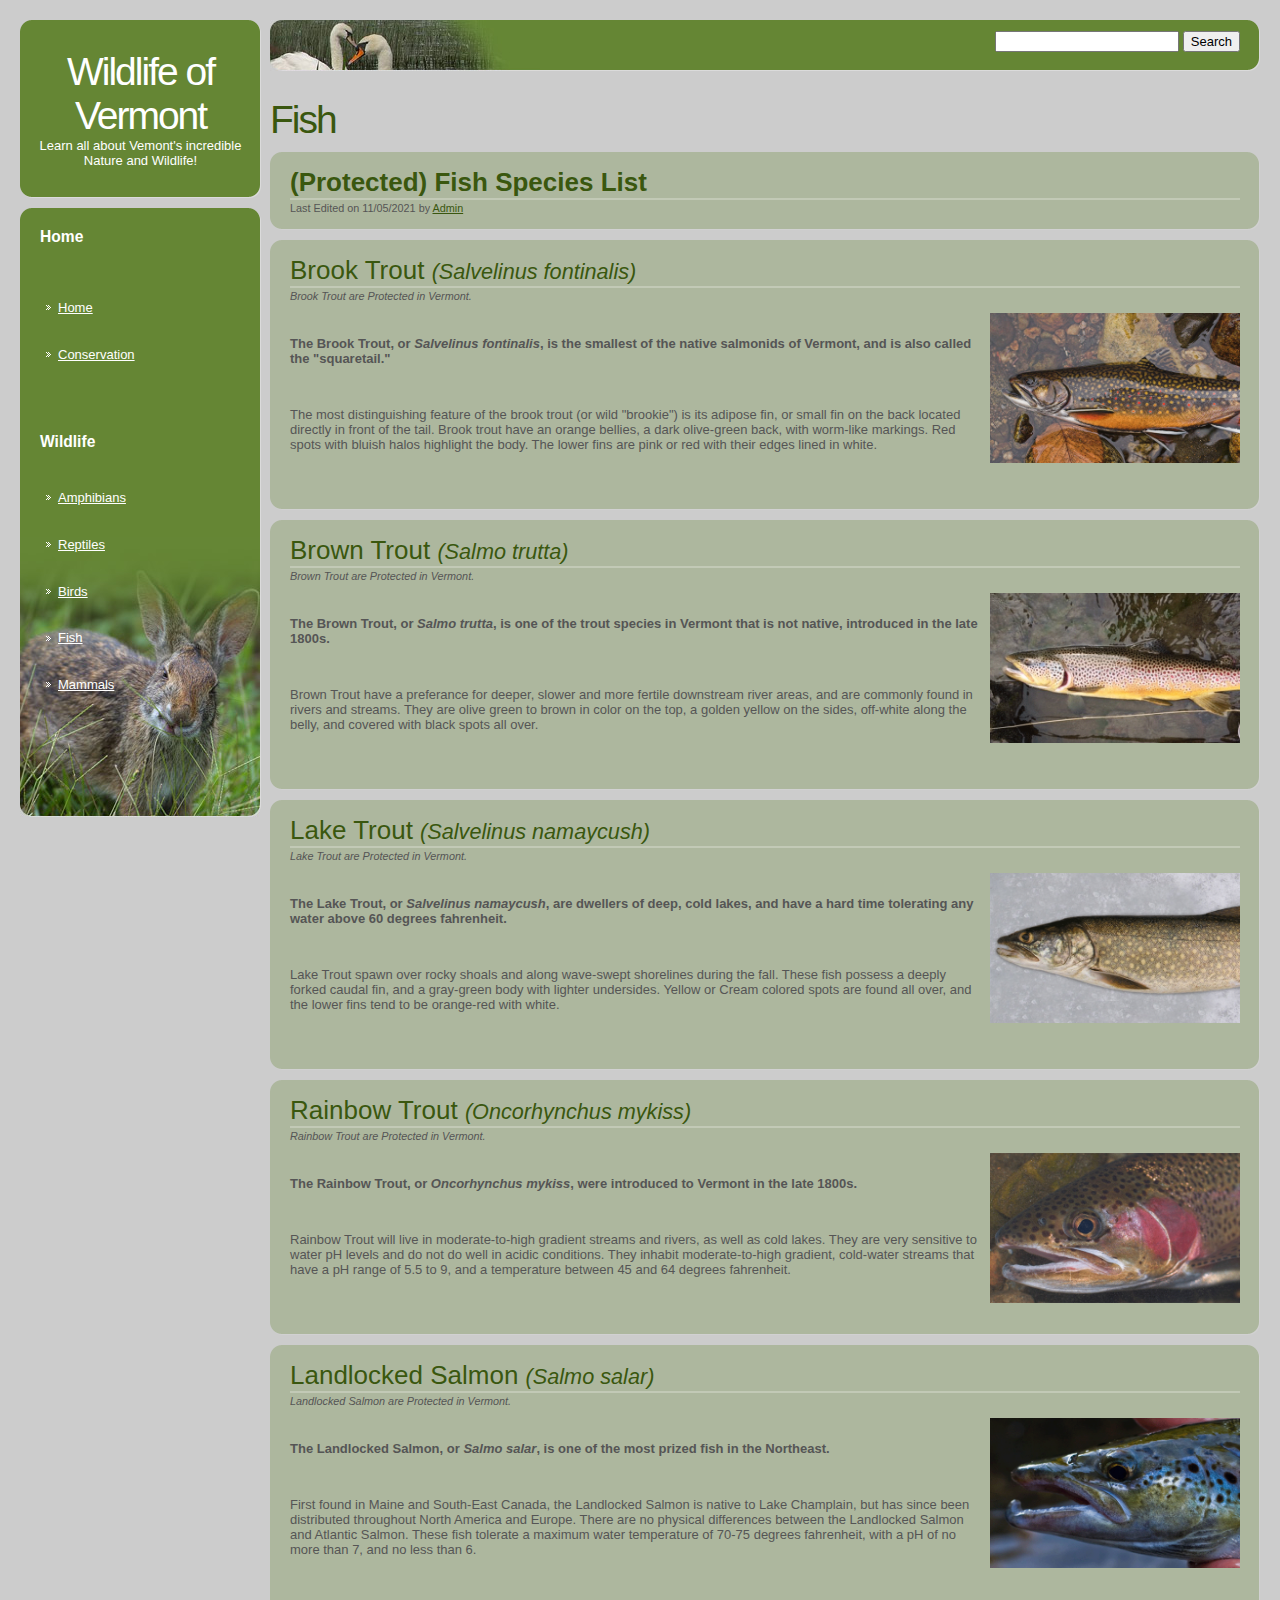
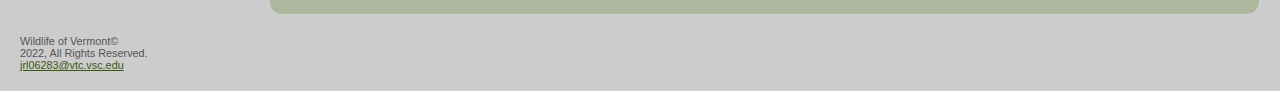
<file: fish.html>
<!DOCTYPE html>
<html lang = "en">
	<head>
		<title>Wildlife of Vermont</title>
		<meta charset="utf-8">
			<meta name="author" content="Jake Lique">
			<meta name="description" content="Fish">
			<meta name="keywords" content="Vermont,Fish,Species,Wildlife">
			<link href="style.css" rel="stylesheet" type="text/css" media="screen"/>
	</head>
<body>
<div id="sidebar">
<header>
	<div id="logo">
		<h1>Wildlife of Vermont</h1>
			<p>Learn all about Vemont's incredible Nature and Wildlife!</p>
	</div>
</header>
<div id="widgets">
<div id="widgets-top"></div>
<nav>
	<ul>
		<li>
			<h2><big>Home</big></h2><br>&nbsp;
				<ul>
					<li><a href="index.html">Home</a></li>&nbsp;
					<li><a href="conservation.html">Conservation</a></li><br>&nbsp;
				</ul>
			</li>
		<li>
			<h2><big>Wildlife</big></h2>&nbsp;
				<ul>
					<li><a href="amphibians.html">Amphibians</a></li>&nbsp;
					<li><a href="reptiles.html">Reptiles</a></li>&nbsp;
					<li><a href="birds.html">Birds</a></li>&nbsp;
					<li><a href="fish.html">Fish</a></li>&nbsp;
					<li><a href="mammals.html">Mammals</a></li>
				</ul>
			</li>
		</ul>
	</nav>
  </div>
</div>
<div id="page">
	<div id="search">
		<form method="get" action="https://webdevbasics.net/scripts/demo.php">
			<fieldset>
				<input id="s" type="text" name="s" value="" />
				<input id="x" type="submit" value="Search" />
			</fieldset>
		</form>
	</div>
<main>
<div id="content">
	<h1 class="pagetitle">Fish</h1>
<div class="post">
	<div class="ct">
		<div class="l">
			<div class="r"></div>
		</div>
	</div>
<h2 class="title"><strong>(Protected) Fish Species List</strong></h2>
		<p class="byline"><small>Last Edited on 11/05/2021 by <a href="mailto:jrl06283@vtc.vsc.edu">Admin</a></small></p>
			<div class="cb">
			<div class="l">
			<div class="r">
			</div>
		</div>
	</div>	
</div>
<div class="post">
	<div class="ct">
		<div class="l">
			<div class="r"></div>
        </div>
    </div>
		<h2 class="title">Brook Trout <i><small>(Salvelinus fontinalis)</small></i></h2>
			<p class="byline"><small><i>Brook Trout are Protected in Vermont.</i></small></p>
			<img src="images/bt.jpg" alt="Brook Trout" width="250" height="150" 
				 style="float:right; padding-right:20px; padding-left:10px; padding-top:10px; padding-bottom:10px;">
				<div class="entry">
					<p><strong>The Brook Trout, or <i>Salvelinus fontinalis</i>, is the smallest of the native salmonids of Vermont, 
					           and is also called the "squaretail."</strong></p><br>
					<p>The most distinguishing feature of the brook trout (or wild "brookie") is its adipose fin, or small fin 
					   on the back located directly in front of the tail. Brook trout have an orange bellies, a dark olive-green back, 
					   with worm-like markings. Red spots with bluish halos highlight the body. The lower fins are pink or red with their edges lined in white.</p><br><br> 
				</div>
    <div class="cb">
		<div class="l">
			<div class="r">
			</div>
        </div>
    </div>
</div>
<div class="post">
	<div class="ct">
		<div class="l">
			<div class="r"></div>
        </div>
    </div>
		<h2 class="title">Brown Trout <i><small>(Salmo trutta)</small></i></h2>
			<p class="byline"><small><i>Brown Trout are Protected in Vermont.</i></small></p>
			<img src="images/brownt.jpg" alt="Brown Trout" width="250" height="150" 
				 style="float:right; padding-right:20px; padding-left:10px; padding-top:10px; padding-bottom:10px;">
				<div class="entry">
					<p><strong>The Brown Trout, or <i>Salmo trutta</i>, is one of the trout species in Vermont that is not native, introduced in the late 1800s.</strong></p><br>
					<p>Brown Trout have a preferance for deeper, slower and more fertile downstream river areas, and are commonly found in rivers and streams.
					   They are olive green to brown in color on the top, a golden yellow on the sides, off-white along the belly, and covered with black spots all over.</p><br><br> 
				</div>
    <div class="cb">
		<div class="l">
			<div class="r">
			</div>
        </div>
    </div>
</div>
<div class="post">
	<div class="ct">
		<div class="l">
			<div class="r"></div>
        </div>
    </div>
		<h2 class="title">Lake Trout <i><small>(Salvelinus namaycush)</small></i></h2>
			<p class="byline"><small><i>Lake Trout are Protected in Vermont.</i></small></p>
			<img src="images/lt.jpg" alt="Lake Trout" width="250" height="150" 
				 style="float:right; padding-right:20px; padding-left:10px; padding-top:10px; padding-bottom:10px;">
				<div class="entry">
					<p><strong>The Lake Trout, or <i>Salvelinus namaycush</i>, are dwellers of deep, cold lakes, and
					           have a hard time tolerating any water above 60 degrees fahrenheit.</strong></p><br>
					<p>Lake Trout spawn over rocky shoals and along wave-swept shorelines during the fall.
					   These fish possess a deeply forked caudal fin, and a gray-green body with lighter undersides. 
					   Yellow or Cream colored spots are found all over, and the lower fins tend to be orange-red with white.</p><br><br> 
				</div>
    <div class="cb">
		<div class="l">
			<div class="r">
			</div>
        </div>
    </div>
</div>
<!-- <div class="post">
	<div class="ct">
		<div class="l">
			<div class="r"></div>
        </div>
    </div>
		<h2 class="title">Largemouth Bass <i><small>(Micropterus salmoides)</small></i></h2>
			<p class="byline"><small><i>Largemouth Bass are Not Endangered in Vermont.</i></small></p>
			<img src="images/lgmb.jpg" alt="Largemouth Bass" width="250" height="150" 
				 style="float:right; padding-right:20px; padding-left:10px; padding-top:10px; padding-bottom:10px;">
				<div class="entry">
					<p><strong>The Largemouth Bass, or <i>Micropterus salmoides</i>,
					   </strong> have a large round mouth, and are commonly found in lakes and ponds. These Fish like 
					             rocky-bottomed bodies of water, and feed on crawlers, insects, and sometimes other fish.</p><br><br><br><br> 
				</div>
    <div class="cb">
		<div class="l">
			<div class="r">
			</div>
        </div>
    </div>
</div> -->
<div class="post">
	<div class="ct">
		<div class="l">
			<div class="r"></div>
        </div>
    </div>
		<h2 class="title">Rainbow Trout <i><small>(Oncorhynchus mykiss)</small></i></h2>
			<p class="byline"><small><i>Rainbow Trout are Protected in Vermont.</i></small></p>
			<img src="images/rt.jpg" alt="Rainbow Trout" width="250" height="150" 
				 style="float:right; padding-right:20px; padding-left:10px; padding-top:10px; padding-bottom:10px;">
				<div class="entry">
					<p><strong>The Rainbow Trout, or <i>Oncorhynchus mykiss</i>, were introduced to Vermont in the late 1800s.</strong></p><br>
					<p>Rainbow Trout will live in moderate-to-high gradient streams and rivers, as well as cold lakes. 
					   They are very sensitive to water pH levels and do not do well in acidic conditions. They inhabit 
					   moderate-to-high gradient, cold-water streams that have a pH range of 5.5 to 9, and a temperature 
					   between 45 and 64 degrees fahrenheit.</p><br><br> 
				</div>
    <div class="cb">
		<div class="l">
			<div class="r">
			</div>
        </div>
    </div>
</div>
<div class="post">
	<div class="ct">
		<div class="l">
			<div class="r"></div>
        </div>
    </div>
		<h2 class="title">Landlocked Salmon <i><small>(Salmo salar)</small></i></h2>
			<p class="byline"><small><i>Landlocked Salmon are Protected in Vermont.</i></small></p>
			<img src="images/lls.jpg" alt="Landlocked Salmon" width="250" height="150" 
				 style="float:right; padding-right:20px; padding-left:10px; padding-top:10px; padding-bottom:10px;">
				<div class="entry">
					<p><strong>The Landlocked Salmon, or <i>Salmo salar</i>, is one of the most prized fish in the Northeast.</strong></p><br>
					<p>First found in Maine and South-East Canada, the Landlocked Salmon is native to Lake Champlain, but has since been distributed 
					   throughout North America and Europe. There are no physical differences between the Landlocked Salmon and Atlantic Salmon.
					   These fish tolerate a maximum water temperature of 70-75 degrees fahrenheit, with a pH of no more than 7, and no less than 6.</p><br><br> 
				</div>
    <div class="cb">
		<div class="l">
			<div class="r">
			</div>
        </div>
    </div>
</div>
</div>
</main>
</div>
<div id="footer">
	<footer>Wildlife of Vermont&copy;<br>2022, All Rights Reserved.<br>
			<a target="_blank" href="mailto:jrl06283@vtc.vsc.edu">jrl06283@vtc.vsc.edu</a>
		</footer>
	</div>
</body>
</html>
</file>
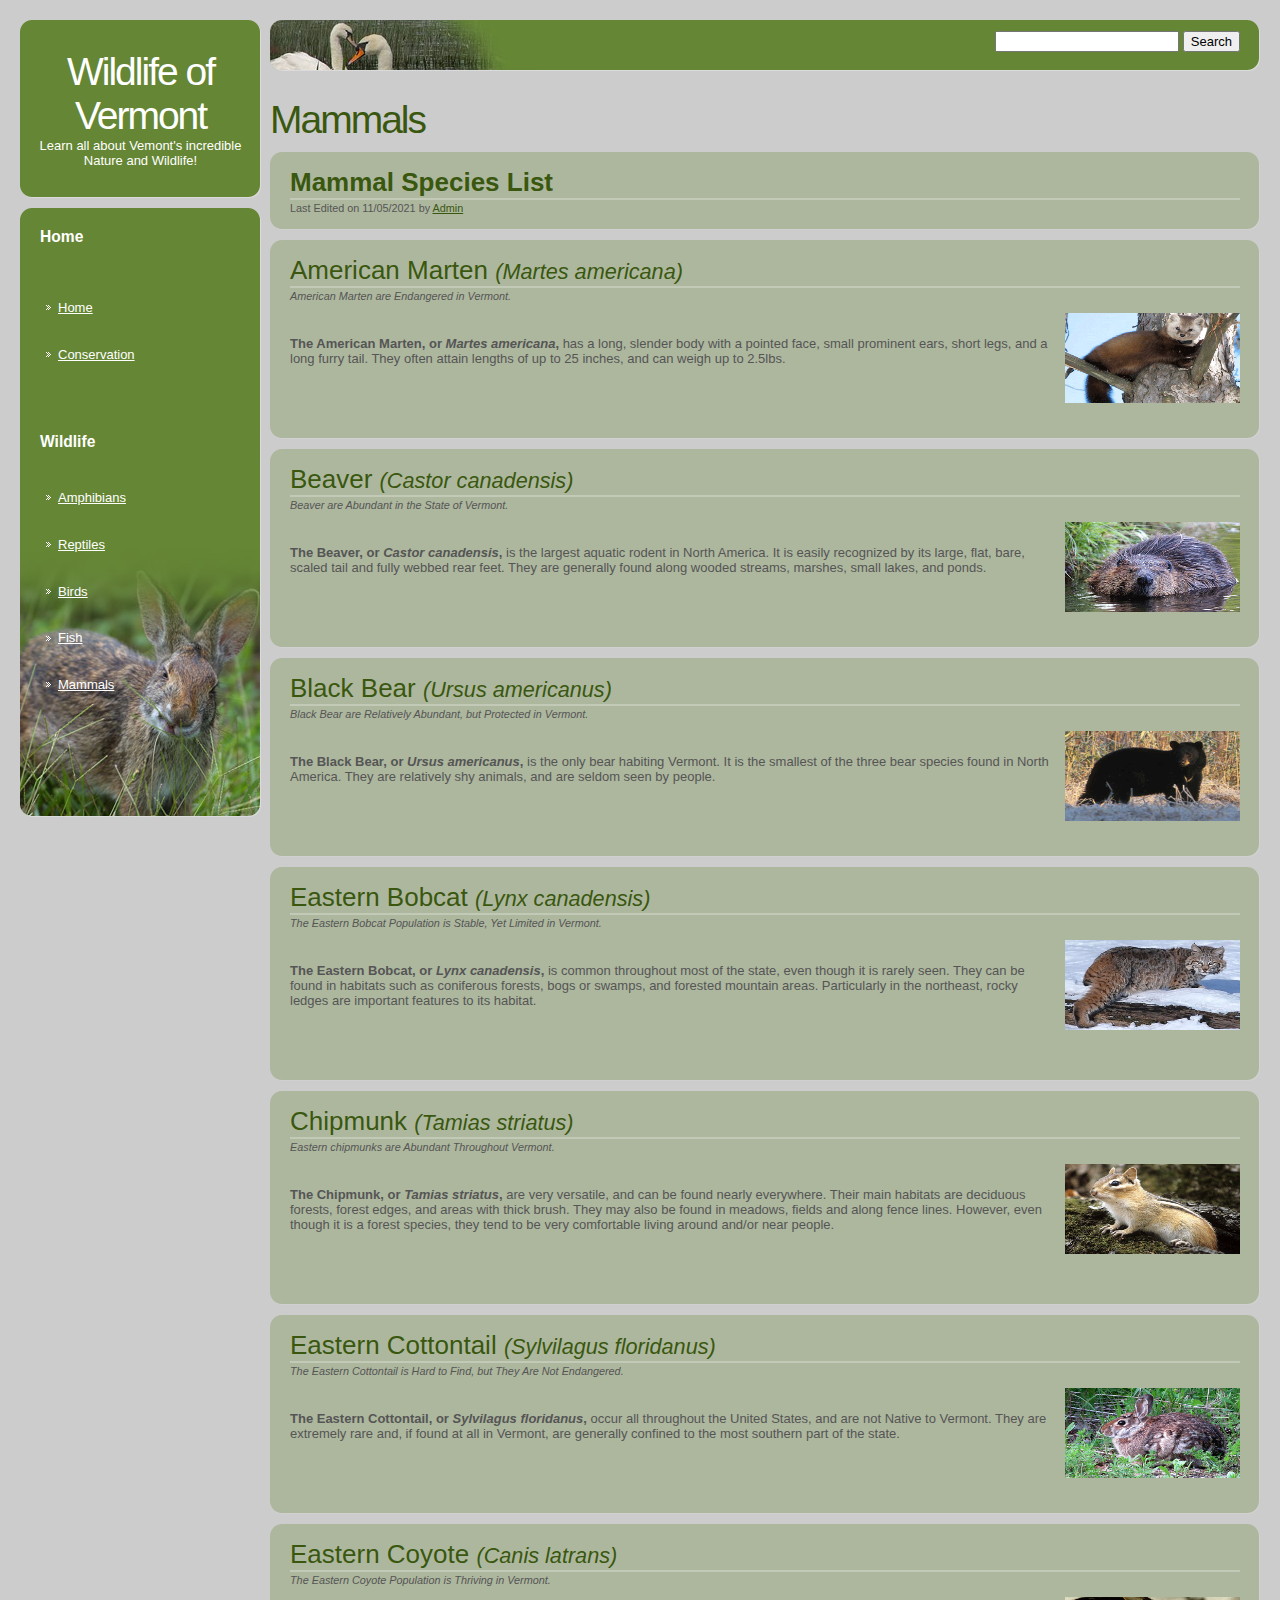
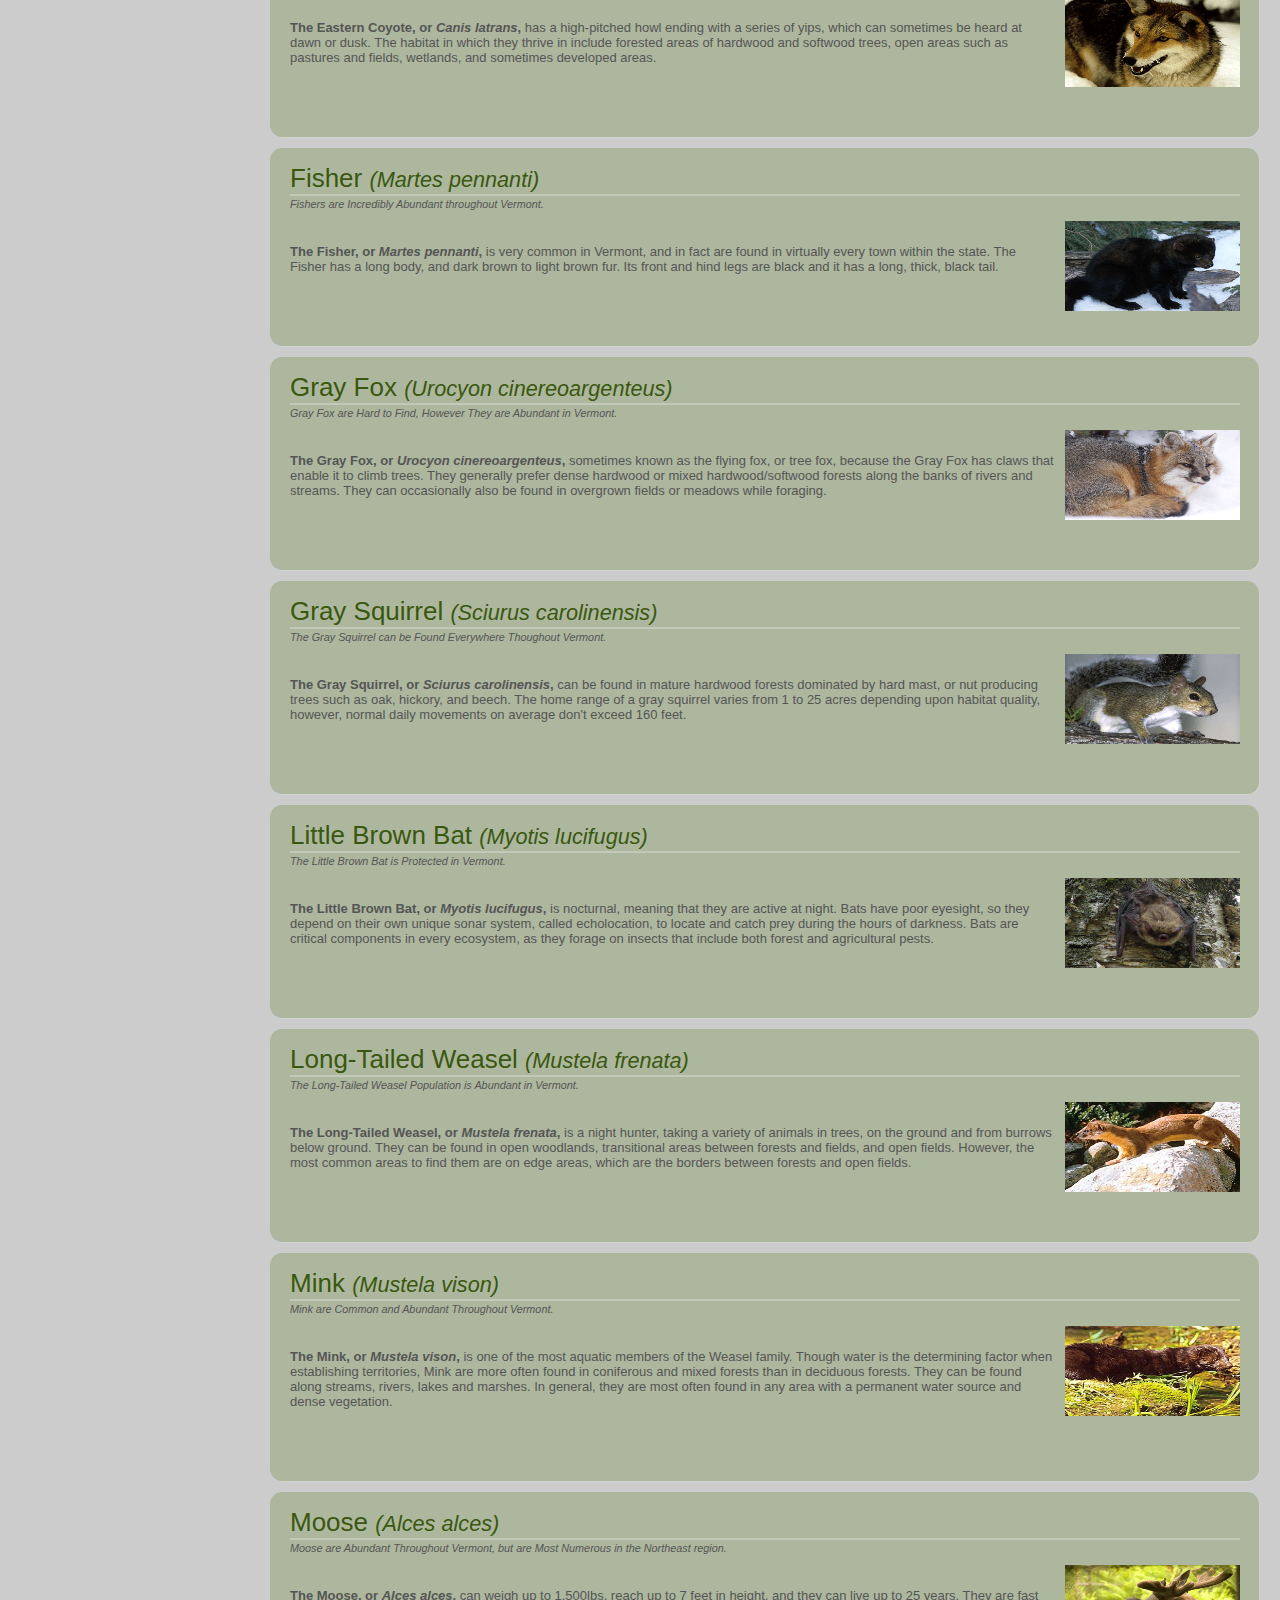
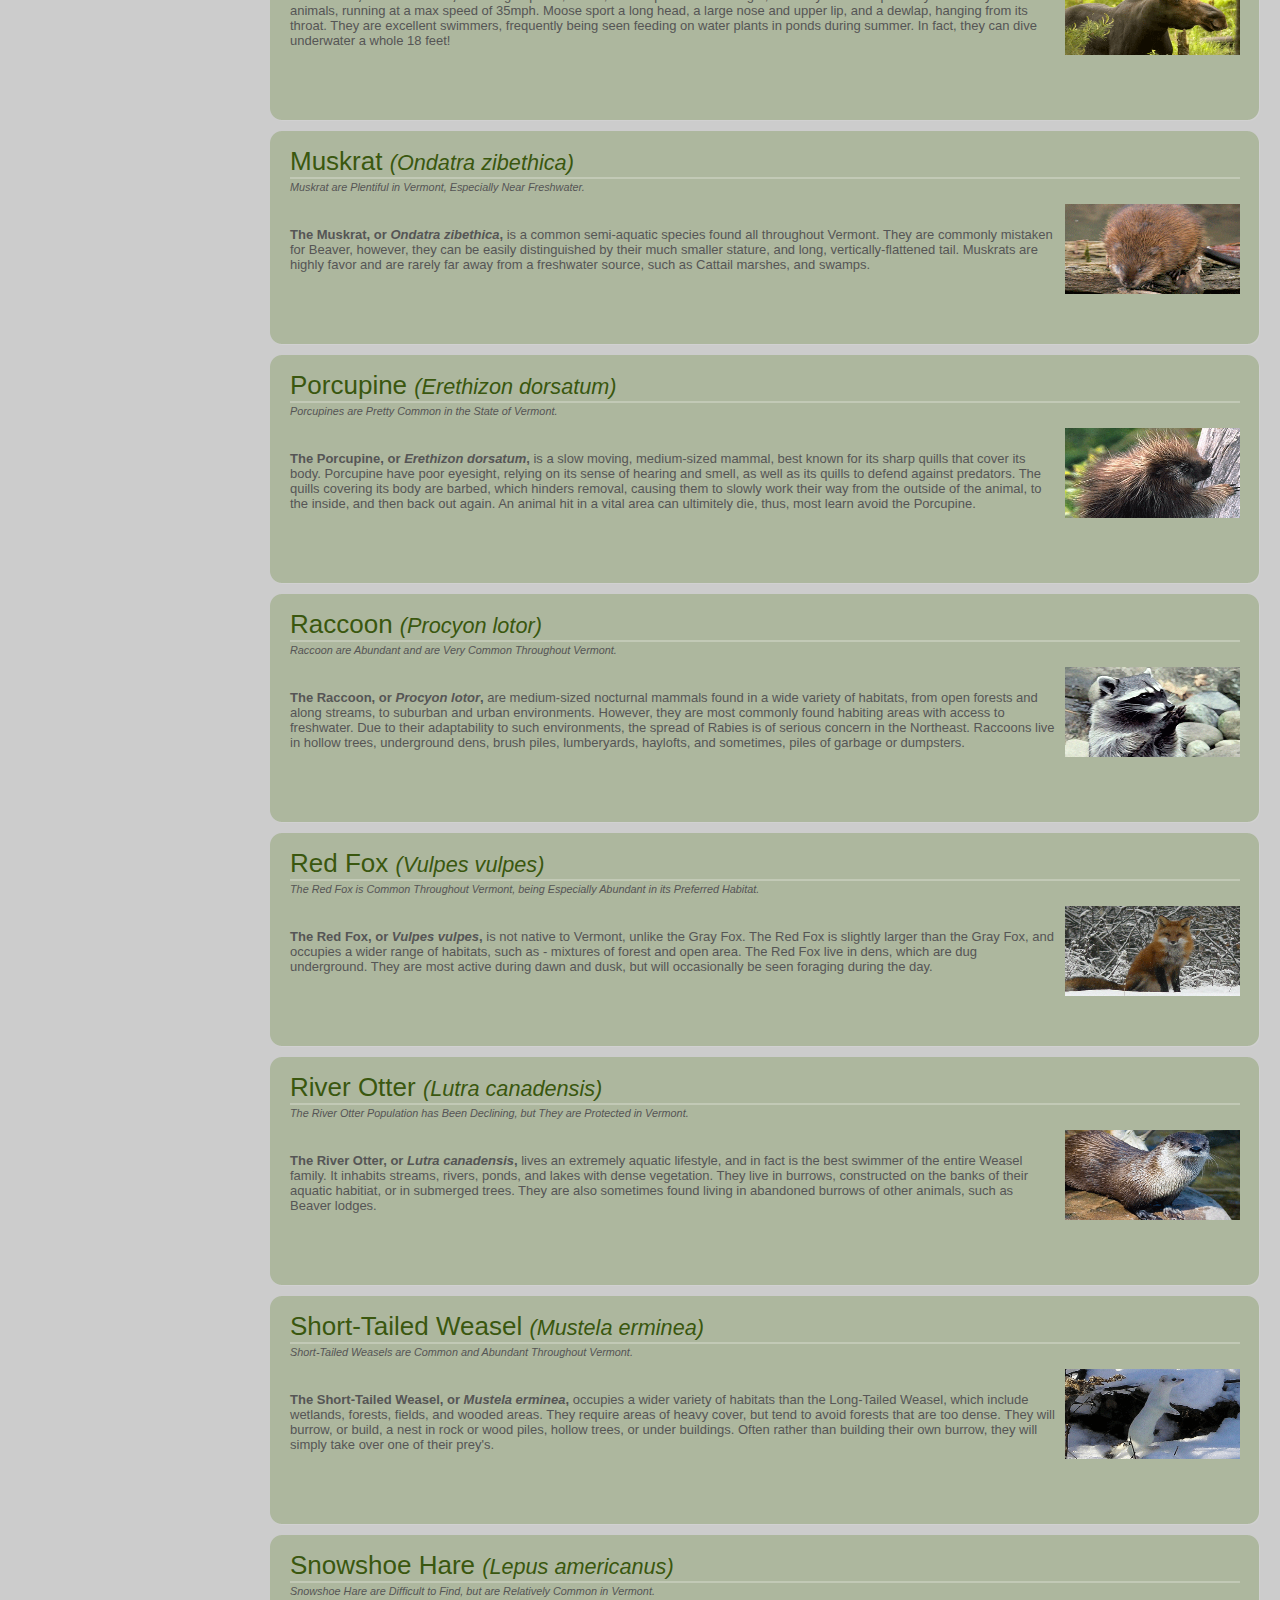
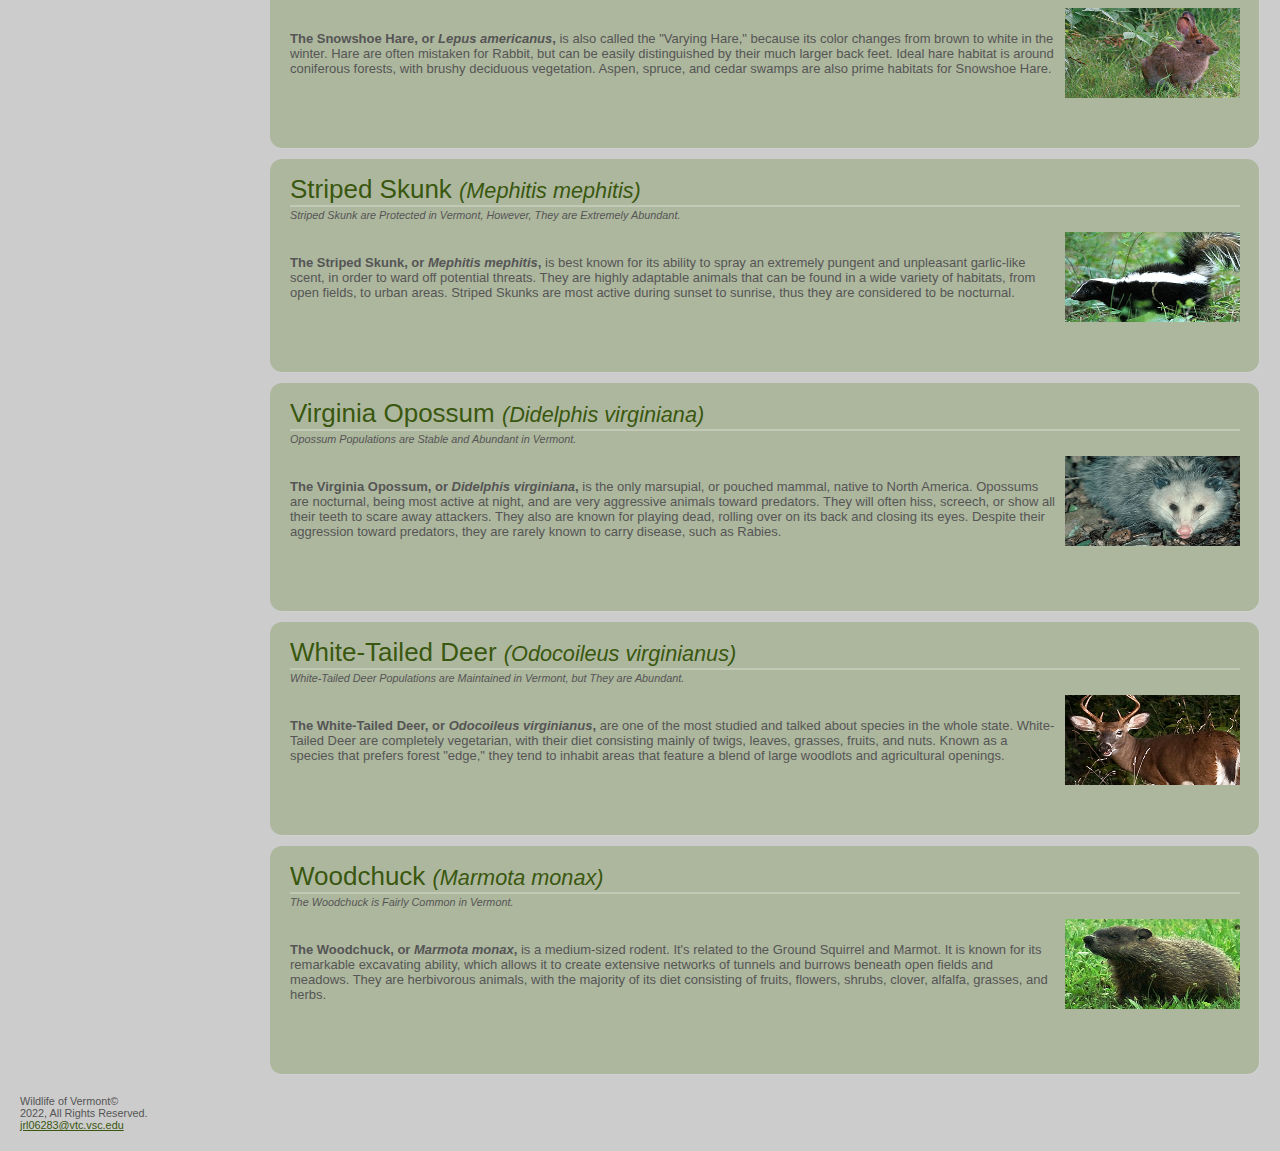
<file: mammals.html>
<!DOCTYPE html>
<html lang = "en">
	<head>
		<title>Wildlife of Vermont</title>
			<meta charset="utf-8">
			<meta name="author" content="Jake Lique">
			<meta name="description" content="Mammals">
			<meta name="keywords" content="Vermont,Mammals,Species,Wildlife">
			<link href="style.css" rel="stylesheet" type="text/css" media="screen"/>
	</head>
<body>
<div id="sidebar">
<header>
	<div id="logo">
		<h1>Wildlife of Vermont</h1>
			<p>Learn all about Vemont's incredible Nature and Wildlife!</p>
	</div>
</header>
<div id="widgets">
<div id="widgets-top"></div>
<nav>
	<ul>
		<li>
			<h2><big>Home</big></h2><br>&nbsp;
				<ul>
					<li><a href="index.html">Home</a></li>&nbsp;
					<li><a href="conservation.html">Conservation</a></li><br>&nbsp;
				</ul>
			</li>
		<li>
			<h2><big>Wildlife</big></h2>&nbsp;
				<ul>
					<li><a href="amphibians.html">Amphibians</a></li>&nbsp;
					<li><a href="reptiles.html">Reptiles</a></li>&nbsp;
					<li><a href="birds.html">Birds</a></li>&nbsp;
					<li><a href="fish.html">Fish</a></li>&nbsp;
					<li><a href="mammals.html">Mammals</a></li>
				</ul>
			</li>
		</ul>
	</nav>
  </div>
</div>
<div id="page">
	<div id="search">
		<form method="get" action="https://webdevbasics.net/scripts/demo.php">
			<fieldset>
				<input id="s" type="text" name="s" value="" />
				<input id="x" type="submit" value="Search" />
			</fieldset>
		</form>
	</div>
<main>
<div id="content">
	<h1 class="pagetitle">Mammals</h1>
<div class="post">
	<div class="ct">
		<div class="l">
			<div class="r"></div>
		</div>
	</div>
<h2 class="title"><strong>Mammal Species List</strong></h2>
		<p class="byline"><small>Last Edited on 11/05/2021 by <a href="mailto:jrl06283@vtc.vsc.edu">Admin</a></small></p>
			<div class="cb">
			<div class="l">
			<div class="r">
			</div>
		</div>
	</div>	
</div>
<div class="post">
	<div class="ct">
		<div class="l">
			<div class="r"></div>
        </div>
    </div>
		<h2 class="title">American Marten <i><small>(Martes americana)</small></i></h2>
			<p class="byline"><small><i>American Marten are Endangered in Vermont.</i></small></p>
			<img src="images/am.jpg" alt="American Marten" width="175" height="90" 
				 style="float:right; padding-right:20px; padding-left:10px; padding-top:10px; padding-bottom:10px;">
				<div class="entry">
					<p><strong>The American Marten, or <i>Martes americana</i>,
					   </strong> has a long, slender body with a pointed face, 
					             small prominent ears, short legs, and a long furry tail. They often
								 attain lengths of up to 25 inches, and can weigh up to 2.5lbs.</p><br><br><br>
				</div>
    <div class="cb">
		<div class="l">
			<div class="r">
			</div>
        </div>
    </div>
</div>
<div class="post">
	<div class="ct">
		<div class="l">
			<div class="r"></div>
        </div>
    </div>
		<h2 class="title">Beaver <i><small>(Castor canadensis)</small></i></h2>
			<p class="byline"><small><i>Beaver are Abundant in the State of Vermont.</i></small></p>
			<img src="images/b.jpg" alt="Beaver" width="175" height="90" 
				 style="float:right; padding-right:20px; padding-left:10px; padding-top:10px; padding-bottom:10px;">
				<div class="entry">
					<p><strong>The Beaver, or <i>Castor canadensis</i>,
					   </strong> is the largest aquatic rodent in North America. It is easily 
					             recognized by its large, flat, bare, scaled tail and fully webbed rear feet.
								 They are generally found along wooded streams, marshes, small lakes, and ponds.</p><br><br><br>
				</div>
    <div class="cb">
		<div class="l">
			<div class="r">
			</div>
        </div>
    </div>
</div>
<div class="post">
	<div class="ct">
		<div class="l">
			<div class="r"></div>
        </div>
    </div>
		<h2 class="title">Black Bear <i><small>(Ursus americanus)</small></i></h2>
			<p class="byline"><small><i>Black Bear are Relatively Abundant, but Protected in Vermont.</i></small></p>
			<img src="images/blkb.jpg" alt="Black Bear" width="175" height="90" 
				 style="float:right; padding-right:20px; padding-left:10px; padding-top:10px; padding-bottom:10px;">
				<div class="entry">
					<p><strong>The Black Bear, or <i>Ursus americanus</i>,
					   </strong> is the only bear habiting Vermont. It is the smallest of the three 
					             bear species found in North America. They are relatively shy animals, and are seldom
								 seen by people. </p><br><br><br>
				</div>
    <div class="cb">
		<div class="l">
			<div class="r">
			</div>
        </div>
    </div>
</div>
<div class="post">
	<div class="ct">
		<div class="l">
			<div class="r"></div>
        </div>
    </div>
		<h2 class="title">Eastern Bobcat <i><small>(Lynx canadensis)</small></i></h2>
			<p class="byline"><small><i>The Eastern Bobcat Population is Stable, Yet Limited in Vermont.</i></small></p>
			<img src="images/eb.jpg" alt="Eastern Bobcat" width="175" height="90" 
				 style="float:right; padding-right:20px; padding-left:10px; padding-top:10px; padding-bottom:10px;">
				<div class="entry">
					<p><strong>The Eastern Bobcat, or <i>Lynx canadensis</i>,
					   </strong> is common throughout most of the state, 
					             even though it is rarely seen. They can be found in habitats such
								 as coniferous forests, bogs or swamps, and forested mountain 
								 areas. Particularly in the northeast, rocky ledges are important 
								 features to its habitat.</p><br><br><br>
				</div>
    <div class="cb">
		<div class="l">
			<div class="r">
			</div>
        </div>
    </div>
</div>
<div class="post">
	<div class="ct">
		<div class="l">
			<div class="r"></div>
        </div>
    </div>
		<h2 class="title">Chipmunk <i><small>(Tamias striatus)</small></i></h2>
			<p class="byline"><small><i>Eastern chipmunks are Abundant Throughout Vermont.</i></small></p>
			<img src="images/c.jpg" alt="Chipmunk" width="175" height="90" 
				 style="float:right; padding-right:20px; padding-left:10px; padding-top:10px; padding-bottom:10px;">
				<div class="entry">
					<p><strong>The Chipmunk, or <i>Tamias striatus</i>,
					   </strong> are very versatile, and can be found nearly everywhere. 
					             Their main habitats are deciduous forests, forest edges, and areas with 
								 thick brush. They may also be found in meadows, fields and along fence lines.
								 However, even though it is a forest species, they tend to be very comfortable 
								 living around and/or near people.</p><br><br><br> 
				</div>
    <div class="cb">
		<div class="l">
			<div class="r">
			</div>
        </div>
    </div>
</div>
<div class="post">
	<div class="ct">
		<div class="l">
			<div class="r"></div>
        </div>
    </div>
		<h2 class="title">Eastern Cottontail <i><small>(Sylvilagus floridanus)</small></i></h2>
			<p class="byline"><small><i>The Eastern Cottontail is Hard to Find, but They Are Not Endangered.</i></small></p>
			<img src="images/ec.jpg" alt="Eastern Cottontail" width="175" height="90" 
				 style="float:right; padding-right:20px; padding-left:10px; padding-top:10px; padding-bottom:10px;">
				<div class="entry">
					<p><strong>The Eastern Cottontail, or <i>Sylvilagus floridanus</i>,
					   </strong> occur all throughout the United States, and are not Native 
					             to Vermont. They are extremely rare and, if found at all in Vermont, are 
								 generally confined to the most southern part of the state. </p><br><br><br> 
				</div>
    <div class="cb">
		<div class="l">
			<div class="r">
			</div>
        </div>
    </div>
</div>
<div class="post">
	<div class="ct">
		<div class="l">
			<div class="r"></div>
        </div>
    </div>
		<h2 class="title">Eastern Coyote <i><small>(Canis latrans)</small></i></h2>
			<p class="byline"><small><i>The Eastern Coyote Population is Thriving in Vermont.</i></small></p>
			<img src="images/ecoy.jpg" alt="Eastern Coyote" width="175" height="90" 
				 style="float:right; padding-right:20px; padding-left:10px; padding-top:10px; padding-bottom:10px;">
				<div class="entry">
					<p><strong>The Eastern Coyote, or <i>Canis latrans</i>,
					   </strong> has a high-pitched howl ending with a series of yips, which can sometimes
           					     be heard at dawn or dusk. The habitat in which they thrive in include forested areas 
								 of hardwood and softwood trees, open areas such as pastures and fields, wetlands, 
								 and sometimes developed areas.</p><br><br><br>
				</div>
    <div class="cb">
		<div class="l">
			<div class="r">
			</div>
        </div>
    </div>
</div>
<div class="post">
	<div class="ct">
		<div class="l">
			<div class="r"></div>
        </div>
    </div>
		<h2 class="title">Fisher <i><small>(Martes pennanti)</small></i></h2>
			<p class="byline"><small><i>Fishers are Incredibly Abundant throughout Vermont. </i></small></p>
			<img src="images/f.jpg" alt="Fisher" width="175" height="90" 
				 style="float:right; padding-right:20px; padding-left:10px; padding-top:10px; padding-bottom:10px;">
				<div class="entry">
					<p><strong>The Fisher, or <i>Martes pennanti</i>,
					   </strong> is very common in Vermont, and in fact are found in 
					             virtually every town within the state. The Fisher has a long body,
								 and dark brown to light brown fur. Its front and hind legs are black 
								 and it has a long, thick, black tail.</p><br><br><br>
				</div>
    <div class="cb">
		<div class="l">
			<div class="r">
			</div>
        </div>
    </div>
</div>
<div class="post">
	<div class="ct">
		<div class="l">
			<div class="r"></div>
        </div>
    </div>
		<h2 class="title">Gray Fox <i><small>(Urocyon cinereoargenteus)</small></i></h2>
			<p class="byline"><small><i>Gray Fox are Hard to Find, However They are Abundant in Vermont.</i></small></p>
			<img src="images/gf.jpg" alt="Gray Fox" width="175" height="90" 
				 style="float:right; padding-right:20px; padding-left:10px; padding-top:10px; padding-bottom:10px;">
				<div class="entry">
					<p><strong>The Gray Fox, or <i>Urocyon cinereoargenteus</i>,
					   </strong> sometimes known as the flying fox, or tree fox, because the Gray Fox 
					             has claws that enable it to climb trees. They generally prefer dense hardwood 
								 or mixed hardwood/softwood forests along the banks of rivers and streams. They
								 can occasionally also be found in overgrown fields or meadows while foraging.</p><br><br><br>
				</div>
    <div class="cb">
		<div class="l">
			<div class="r">
			</div>
        </div>
    </div>
</div>
<div class="post">
	<div class="ct">
		<div class="l">
			<div class="r"></div>
        </div>
    </div>
		<h2 class="title">Gray Squirrel <i><small>(Sciurus carolinensis)</small></i></h2>
			<p class="byline"><small><i>The Gray Squirrel can be Found Everywhere Thoughout Vermont.</i></small></p>
			<img src="images/gs.jpg" alt="Gray Squirrel" width="175" height="90" 
				 style="float:right; padding-right:20px; padding-left:10px; padding-top:10px; padding-bottom:10px;">
				<div class="entry">
					<p><strong>The Gray Squirrel, or <i>Sciurus carolinensis</i>,
					   </strong> can be found in mature hardwood forests dominated by hard mast, 
					             or nut producing trees such as oak, hickory, and beech. The home range 
								 of a gray squirrel varies from 1 to 25 acres depending upon habitat quality,
								 however, normal daily movements on average don't exceed 160 feet.</p><br><br><br>
				</div>
    <div class="cb">
		<div class="l">
			<div class="r">
			</div>
        </div>
    </div>
</div>
<div class="post">
	<div class="ct">
		<div class="l">
			<div class="r"></div>
        </div>
    </div>
		<h2 class="title">Little Brown Bat <i><small>(Myotis lucifugus)</small></i></h2>
			<p class="byline"><small><i>The Little Brown Bat is Protected in Vermont.</i></small></p>
			<img src="images/lbb.jpg" alt="(blank)" width="175" height="90" 
				 style="float:right; padding-right:20px; padding-left:10px; padding-top:10px; padding-bottom:10px;">
				<div class="entry">
					<p><strong>The Little Brown Bat, or <i>Myotis lucifugus</i>,
					   </strong> is nocturnal, meaning that they are active at night. 
					             Bats have poor eyesight, so they depend on their own unique sonar system, 
								 called echolocation, to locate and catch prey during the hours of darkness.
								 Bats are critical components in every ecosystem, as they forage on insects 
								 that include both forest and agricultural pests.</p><br><br><br>
				</div>
    <div class="cb">
		<div class="l">
			<div class="r">
			</div>
        </div>
    </div>
</div>
<div class="post">
	<div class="ct">
		<div class="l">
			<div class="r"></div>
        </div>
    </div>
		<h2 class="title">Long-Tailed Weasel <i><small>(Mustela frenata)</small></i></h2>
			<p class="byline"><small><i>The Long-Tailed Weasel Population is Abundant in Vermont.</i></small></p>
			<img src="images/ltw.jpg" alt="Long-Tailed Weasel" width="175" height="90" 
				 style="float:right; padding-right:20px; padding-left:10px; padding-top:10px; padding-bottom:10px;">
				<div class="entry">
					<p><strong>The Long-Tailed Weasel, or <i>Mustela frenata</i>,
					   </strong> is a night hunter, taking a variety of 
					             animals in trees, on the ground and from burrows below ground.
								 They can be found in open woodlands, transitional areas 
								 between forests and fields, and open fields. However, the most common areas 
								 to find them are on edge areas, which are the borders between forests and open fields.</p><br><br><br>
				</div>
    <div class="cb">
		<div class="l">
			<div class="r">
			</div>
        </div>
    </div>
</div>
<div class="post">
	<div class="ct">
		<div class="l">
			<div class="r"></div>
        </div>
    </div>
		<h2 class="title">Mink <i><small>(Mustela vison)</small></i></h2>
			<p class="byline"><small><i>Mink are Common and Abundant Throughout Vermont.</i></small></p>
			<img src="images/m.jpg" alt="Mink" width="175" height="90" 
				 style="float:right; padding-right:20px; padding-left:10px; padding-top:10px; padding-bottom:10px;">
				<div class="entry">
					<p><strong>The Mink, or <i>Mustela vison</i>,
					   </strong> is one of the most aquatic members of the Weasel family.
					             Though water is the determining factor when establishing territories, 
								 Mink are more often found in coniferous and mixed forests than in deciduous 
								 forests. They can be found along streams, rivers, lakes and marshes. In general,
								 they are most often found in any area with a permanent water source and dense vegetation.</p><br><br><br>
				</div>
    <div class="cb">
		<div class="l">
			<div class="r">
			</div>
        </div>
    </div>
</div>
<div class="post">
	<div class="ct">
		<div class="l">
			<div class="r"></div>
        </div>
    </div>
		<h2 class="title">Moose <i><small>(Alces alces)</small></i></h2>
			<p class="byline"><small><i>Moose are Abundant Throughout Vermont, but are Most Numerous in the Northeast region.</i></small></p>
			<img src="images/mo.jpg" alt="Moose" width="175" height="90" 
				 style="float:right; padding-right:20px; padding-left:10px; padding-top:10px; padding-bottom:10px;">
				<div class="entry">
					<p><strong>The Moose, or <i>Alces alces</i>,
					   </strong> can weigh up to 1,500lbs, reach up to 7 feet in height, and
					             they can live up to 25 years. They are fast animals, running at a 
								 max speed of 35mph. Moose sport a long head, a large nose and upper lip, and
								 a dewlap, hanging from its throat. They are excellent swimmers, frequently being seen 
								 feeding on water plants in ponds during summer. In fact, they can dive underwater a whole 18 feet!</p><br><br><br>
				</div>
    <div class="cb">
		<div class="l">
			<div class="r">
			</div>
        </div>
    </div>
</div>
<div class="post">
	<div class="ct">
		<div class="l">
			<div class="r"></div>
        </div>
    </div>
		<h2 class="title">Muskrat <i><small>(Ondatra zibethica)</small></i></h2>
			<p class="byline"><small><i>Muskrat are Plentiful in Vermont, Especially Near Freshwater.</i></small></p>
			<img src="images/mu.jpg" alt="Muskrat" width="175" height="90" 
				 style="float:right; padding-right:20px; padding-left:10px; padding-top:10px; padding-bottom:10px;">
				<div class="entry">
					<p><strong>The Muskrat, or <i>Ondatra zibethica</i>,
					   </strong> is a common semi-aquatic species found all throughout Vermont. They are commonly 
					             mistaken for Beaver, however, they can be easily distinguished by their much smaller 
								 stature, and long, vertically-flattened tail. Muskrats are highly favor and are 
								 rarely far away from a freshwater source, such as Cattail marshes, and swamps.</p><br><br><br>
				</div>
    <div class="cb">
		<div class="l">
			<div class="r">
			</div>
        </div>
    </div>
</div>
<div class="post">
	<div class="ct">
		<div class="l">
			<div class="r"></div>
        </div>
    </div>
		<h2 class="title">Porcupine <i><small>(Erethizon dorsatum)</small></i></h2>
			<p class="byline"><small><i>Porcupines are Pretty Common in the State of Vermont.</i></small></p>
			<img src="images/p.jpg" alt="Porcupine" width="175" height="90" 
				 style="float:right; padding-right:20px; padding-left:10px; padding-top:10px; padding-bottom:10px;">
				<div class="entry">
					<p><strong>The Porcupine, or <i>Erethizon dorsatum</i>,
					   </strong> is a slow moving, medium-sized mammal, best known for its sharp quills 
					             that cover its body. Porcupine have poor eyesight, relying on its sense 
								 of hearing and smell, as well as its quills to defend against predators.
								 The quills covering its body are barbed, which hinders removal, causing 
								 them to slowly work their way from the outside of the animal, to the inside, 
								 and then back out again. An animal hit in a vital area can ultimitely die, thus,
								 most learn avoid the Porcupine.</p><br><br><br>
				</div>
    <div class="cb">
		<div class="l">
			<div class="r">
			</div>
        </div>
    </div>
</div>
<div class="post">
	<div class="ct">
		<div class="l">
			<div class="r"></div>
        </div>
    </div>
		<h2 class="title">Raccoon <i><small>(Procyon lotor)</small></i></h2>
			<p class="byline"><small><i>Raccoon are Abundant and are Very Common Throughout Vermont.</i></small></p>
			<img src="images/r.jpg" alt="Raccoon" width="175" height="90" 
				 style="float:right; padding-right:20px; padding-left:10px; padding-top:10px; padding-bottom:10px;">
				<div class="entry">
					<p><strong>The Raccoon, or <i>Procyon lotor</i>,
					   </strong> are medium-sized nocturnal mammals found in a wide variety of habitats, 
					             from open forests and along streams, to suburban and urban environments. However, 
								 they are most commonly found habiting areas with access to freshwater. Due to their  
								 adaptability to such environments, the spread of Rabies is of serious concern in the Northeast.
								 Raccoons live in hollow trees, underground dens, brush piles, lumberyards, haylofts, and sometimes,
								 piles of garbage or dumpsters.</p><br><br><br>
				</div>
    <div class="cb">
		<div class="l">
			<div class="r">
			</div>
        </div>
    </div>
</div>
<div class="post">
	<div class="ct">
		<div class="l">
			<div class="r"></div>
        </div>
    </div>
		<h2 class="title">Red Fox <i><small>(Vulpes vulpes)</small></i></h2>
			<p class="byline"><small><i>The Red Fox is Common Throughout Vermont, being Especially Abundant in its Preferred Habitat.</i></small></p>
			<img src="images/rf.jpg" alt="Red Fox" width="175" height="90" 
				 style="float:right; padding-right:20px; padding-left:10px; padding-top:10px; padding-bottom:10px;">
				<div class="entry">
					<p><strong>The Red Fox, or <i>Vulpes vulpes</i>,
					   </strong> is not native to Vermont, unlike the Gray Fox. The Red Fox is slightly
					             larger than the Gray Fox, and occupies a wider range of habitats, such as -
								 mixtures of forest and open area. The Red Fox live in dens, which are dug
								 underground. They are most active during dawn and dusk, but will occasionally
								 be seen foraging during the day.</p><br><br><br>
				</div>
    <div class="cb">
		<div class="l">
			<div class="r">
			</div>
        </div>
    </div>
</div>
<div class="post">
	<div class="ct">
		<div class="l">
			<div class="r"></div>
        </div>
    </div>
		<h2 class="title">River Otter <i><small>(Lutra canadensis)</small></i></h2>
			<p class="byline"><small><i>The River Otter Population has Been Declining, but They are Protected in Vermont.</i></small></p>
			<img src="images/ro.jpg" alt="River Otter" width="175" height="90" 
				 style="float:right; padding-right:20px; padding-left:10px; padding-top:10px; padding-bottom:10px;">
				<div class="entry">
					<p><strong>The River Otter, or <i>Lutra canadensis</i>,
					   </strong> lives an extremely aquatic lifestyle, and in fact is the best swimmer 
					             of the entire Weasel family. It inhabits streams, rivers, ponds, and lakes
								 with dense vegetation. They live in burrows, constructed on the banks of
								 their aquatic habitiat, or in submerged trees. They are also sometimes found
								 living in abandoned burrows of other animals, such as Beaver lodges.</p><br><br><br>
				</div>
    <div class="cb">
		<div class="l">
			<div class="r">
			</div>
        </div>
    </div>
</div>
<div class="post">
	<div class="ct">
		<div class="l">
			<div class="r"></div>
        </div>
    </div>
		<h2 class="title">Short-Tailed Weasel <i><small>(Mustela erminea)</small></i></h2>
			<p class="byline"><small><i>Short-Tailed Weasels are Common and Abundant Throughout Vermont.</i></small></p>
			<img src="images/stw.jpg" alt="Short-Tailed Weasel" width="175" height="90" 
				 style="float:right; padding-right:20px; padding-left:10px; padding-top:10px; padding-bottom:10px;">
				<div class="entry">
					<p><strong>The Short-Tailed Weasel, or <i>Mustela erminea</i>,
					   </strong> occupies a wider variety of habitats than the Long-Tailed Weasel, 
					             which include wetlands, forests, fields, and wooded areas. They require 
								 areas of heavy cover, but tend to avoid forests that are too dense. They
								 will burrow, or build, a nest in rock or wood piles, hollow trees, or under
								 buildings. Often rather than building their own burrow, they will simply take
								 over one of their prey's.</p><br><br><br>
				</div>
    <div class="cb">
		<div class="l">
			<div class="r">
			</div>
        </div>
    </div>
</div>
<div class="post">
	<div class="ct">
		<div class="l">
			<div class="r"></div>
        </div>
    </div>
		<h2 class="title">Snowshoe Hare <i><small>(Lepus americanus)</small></i></h2>
			<p class="byline"><small><i>Snowshoe Hare are Difficult to Find, but are Relatively Common in Vermont.</i></small></p>
			<img src="images/ssh.jpg" alt="Snowshoe Hare" width="175" height="90" 
				 style="float:right; padding-right:20px; padding-left:10px; padding-top:10px; padding-bottom:10px;">
				<div class="entry">
					<p><strong>The Snowshoe Hare, or <i>Lepus americanus</i>,
					   </strong> is also called the "Varying Hare," because its color 
					             changes from brown to white in the winter. Hare are often 
								 mistaken for Rabbit, but can be easily distinguished by their
								 much larger back feet. Ideal hare habitat is around coniferous forests,
								 with brushy deciduous vegetation. Aspen, spruce, and cedar swamps are 
								 also prime habitats for Snowshoe Hare.</p><br><br><br>
				</div>
    <div class="cb">
		<div class="l">
			<div class="r">
			</div>
        </div>
    </div>
</div>
<div class="post">
	<div class="ct">
		<div class="l">
			<div class="r"></div>
        </div>
    </div>
		<h2 class="title">Striped Skunk <i><small>(Mephitis mephitis)</small></i></h2>
			<p class="byline"><small><i>Striped Skunk are Protected in Vermont, However, They are Extremely Abundant.</i></small></p>
			<img src="images/ss.jpg" alt="Striped Skunk" width="175" height="90" 
				 style="float:right; padding-right:20px; padding-left:10px; padding-top:10px; padding-bottom:10px;">
				<div class="entry">
					<p><strong>The Striped Skunk, or <i>Mephitis mephitis</i>,
					   </strong> is best known for its ability to spray an extremely pungent and unpleasant 
					             garlic-like scent, in order to ward off potential threats. They are highly adaptable 
								 animals that can be found in a wide variety of habitats, from open fields, to urban areas.
								 Striped Skunks are most active during sunset to sunrise, thus they are considered to be nocturnal.</p><br><br><br>
				</div>
    <div class="cb">
		<div class="l">
			<div class="r">
			</div>
        </div>
    </div>
</div>
<div class="post">
	<div class="ct">
		<div class="l">
			<div class="r"></div>
        </div>
    </div>
		<h2 class="title">Virginia Opossum <i><small>(Didelphis virginiana)</small></i></h2>
			<p class="byline"><small><i>Opossum Populations are Stable and Abundant in Vermont.</i></small></p>
			<img src="images/vo.jpg" alt="Virginia Opossum" width="175" height="90" 
				 style="float:right; padding-right:20px; padding-left:10px; padding-top:10px; padding-bottom:10px;">
				<div class="entry">
					<p><strong>The Virginia Opossum, or <i>Didelphis virginiana</i>,
					   </strong> is the only marsupial, or pouched mammal, native to North America.
					             Opossums are nocturnal, being most active at night, and are very 
								 aggressive animals toward predators. They will often hiss, screech,
								 or show all their teeth to scare away attackers. They also are known for
								 playing dead, rolling over on its back and closing its eyes. Despite their
								 aggression toward predators, they are rarely known to carry disease, such as Rabies.</p><br><br><br>
				</div>
    <div class="cb">
		<div class="l">
			<div class="r">
			</div>
        </div>
    </div>
</div>
<div class="post">
	<div class="ct">
		<div class="l">
			<div class="r"></div>
        </div>
    </div>
		<h2 class="title">White-Tailed Deer <i><small>(Odocoileus virginianus)</small></i></h2>
			<p class="byline"><small><i>White-Tailed Deer Populations are Maintained in Vermont, but They are Abundant.</i></small></p>
			<img src="images/wtd.jpg" alt="White-Tailed Deer" width="175" height="90" 
				 style="float:right; padding-right:20px; padding-left:10px; padding-top:10px; padding-bottom:10px;">
				<div class="entry">
					<p><strong>The White-Tailed Deer, or <i>Odocoileus virginianus</i>,
					   </strong> are one of the most studied and talked about species in the whole state. 
								 White-Tailed Deer are completely vegetarian, with their diet consisting 
								 mainly of twigs, leaves, grasses, fruits, and nuts.  Known as a species that 
								 prefers forest "edge," they tend to inhabit areas that feature a blend 
								 of large woodlots and agricultural openings.</p><br><br><br> 
				</div>
    <div class="cb">
		<div class="l">
			<div class="r">
			</div>
        </div>
    </div>
</div>
<div class="post">
	<div class="ct">
		<div class="l">
			<div class="r"></div>
        </div>
    </div>
		<h2 class="title">Woodchuck <i><small>(Marmota monax)</small></i></h2>
			<p class="byline"><small><i>The Woodchuck is Fairly Common in Vermont.</i></small></p>
			<img src="images/w.jpg" alt="Woodchuck" width="175" height="90" 
				 style="float:right; padding-right:20px; padding-left:10px; padding-top:10px; padding-bottom:10px;">
				<div class="entry">
					<p><strong>The Woodchuck, or <i>Marmota monax</i>,
					   </strong> is a medium-sized rodent. It's related to the Ground Squirrel and Marmot. 
					             It is known for its remarkable excavating ability, which allows it to create 
								 extensive networks of tunnels and burrows beneath open fields and meadows. They
								 are herbivorous animals, with the majority of its diet consisting of fruits,
								 flowers, shrubs, clover, alfalfa, grasses, and herbs.</p><br><br><br>
				</div>
    <div class="cb">
		<div class="l">
			<div class="r">
			</div>
        </div>
    </div>
</div>
</div>
</main>
</div>
<div id="footer">
	<footer>Wildlife of Vermont&copy;<br>2022, All Rights Reserved.<br>
			<a target="_blank" href="mailto:jrl06283@vtc.vsc.edu">jrl06283@vtc.vsc.edu</a>
		</footer>
	</div>
</body>
</html>
</file>
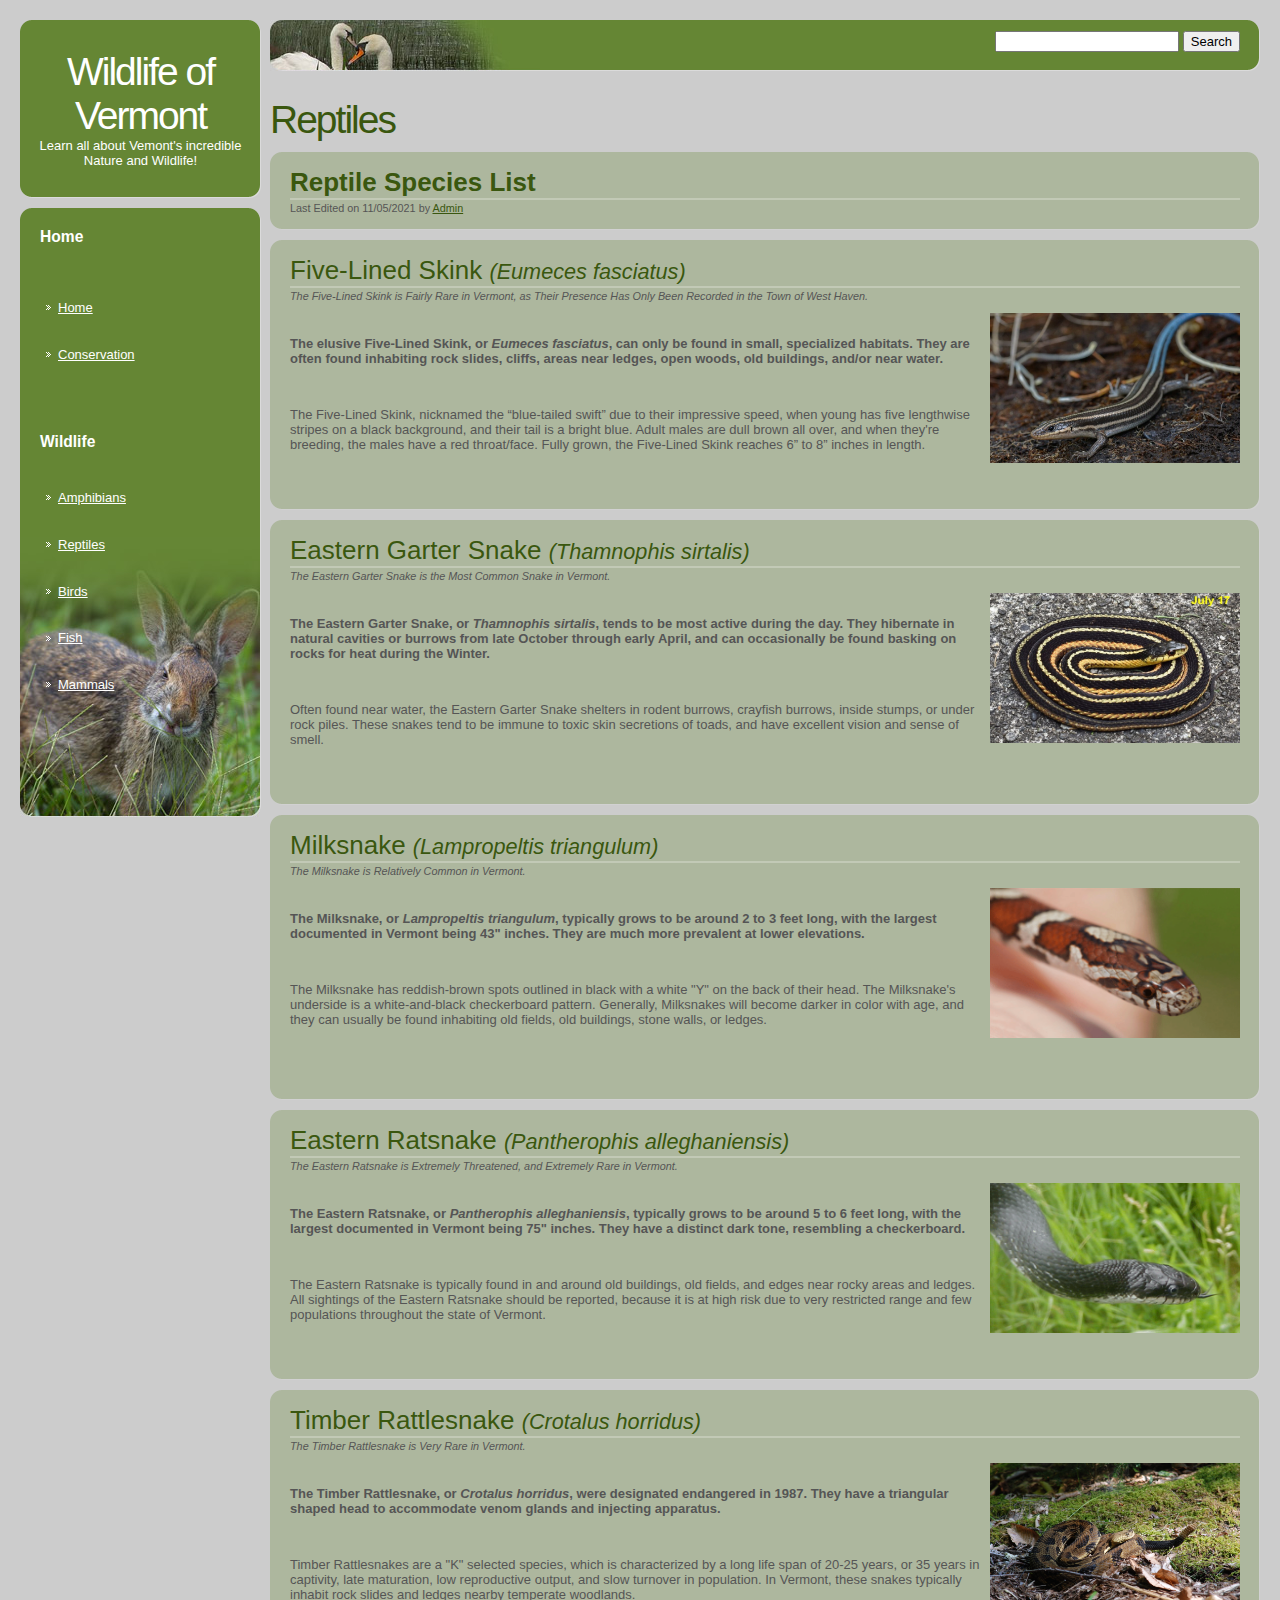
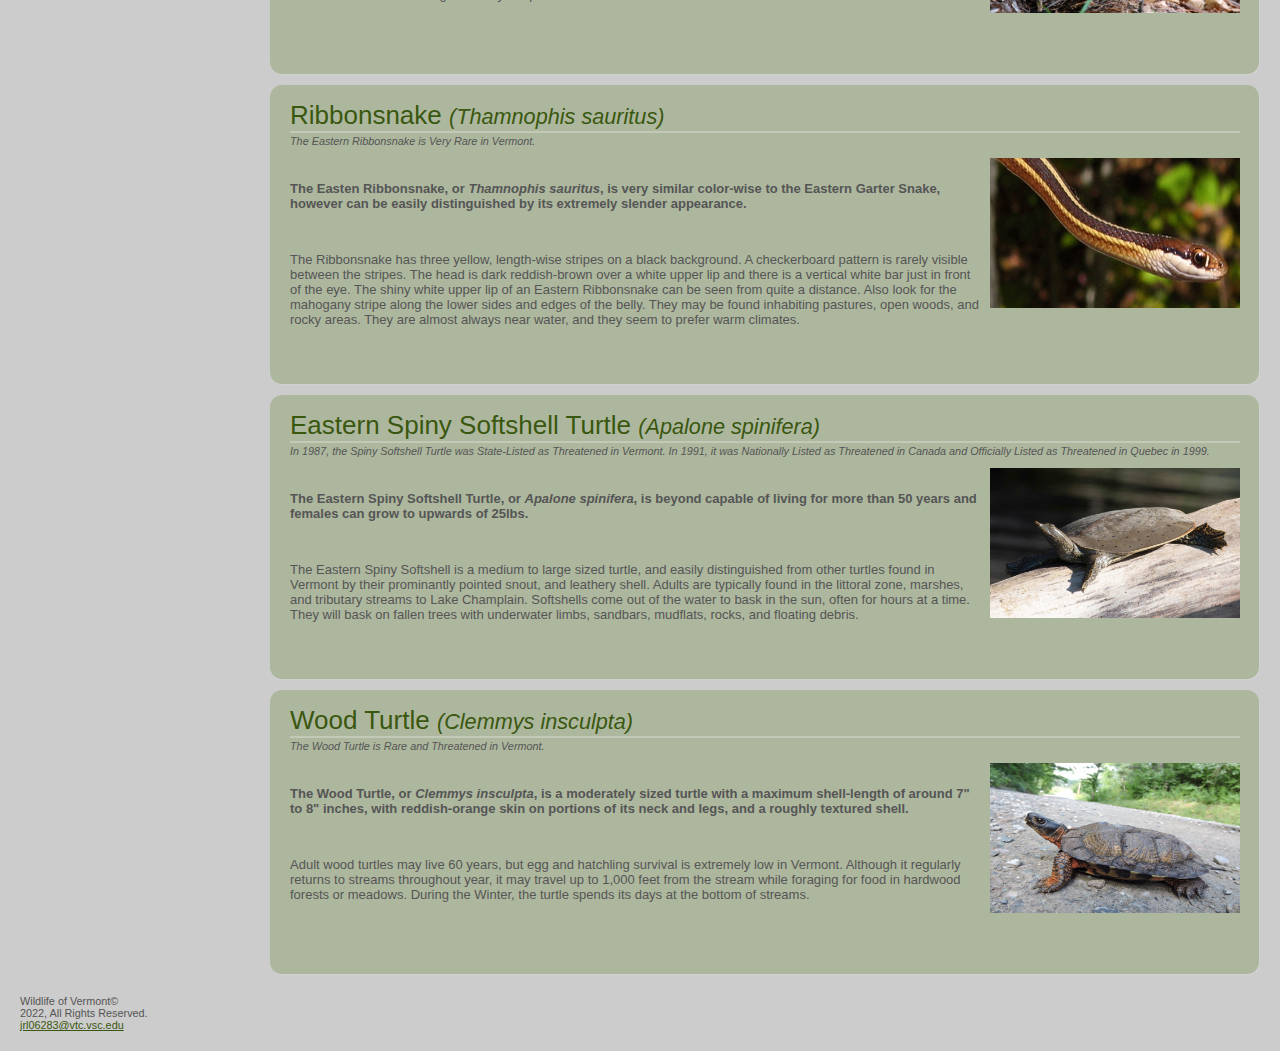
<file: reptiles.html>
<!DOCTYPE html>
<html lang = "en">
	<head>
		<title>Wildlife of Vermont</title>
			<meta charset="utf-8">
			<meta name="author" content="Jake Lique">
			<meta name="description" content="Reptiles">
			<meta name="keywords" content="Vermont,Reptiles,Species,Wildlife">
			<link href="style.css" rel="stylesheet" type="text/css" media="screen"/>
	</head>
<body>
<div id="sidebar">
<header>
	<div id="logo">
		<h1>Wildlife of Vermont</h1>
			<p>Learn all about Vemont's incredible Nature and Wildlife!</p>
	</div>
</header>
<div id="widgets">
<div id="widgets-top"></div>
<nav>
	<ul>
		<li>
			<h2><big>Home</big></h2><br>&nbsp;
				<ul>
					<li><a href="index.html">Home</a></li>&nbsp;
					<li><a href="conservation.html">Conservation</a></li><br>&nbsp;
				</ul>
			</li>
		<li>
			<h2><big>Wildlife</big></h2>&nbsp;
				<ul>
					<li><a href="amphibians.html">Amphibians</a></li>&nbsp;
					<li><a href="reptiles.html">Reptiles</a></li>&nbsp;
					<li><a href="birds.html">Birds</a></li>&nbsp;
					<li><a href="fish.html">Fish</a></li>&nbsp;
					<li><a href="mammals.html">Mammals</a></li>
				</ul>
			</li>
		</ul>
	</nav>
  </div>
</div>
<div id="page">
	<div id="search">
		<form method="get" action="https://webdevbasics.net/scripts/demo.php">
			<fieldset>
				<input id="s" type="text" name="s" value="" />
				<input id="x" type="submit" value="Search" />
			</fieldset>
		</form>
	</div>
<main>
<div id="content">
	<h1 class="pagetitle">Reptiles</h1>
<div class="post">
	<div class="ct">
		<div class="l">
			<div class="r"></div>
		</div>
	</div>
<h2 class="title"><strong>Reptile Species List</strong></h2>
		<p class="byline"><small>Last Edited on 11/05/2021 by <a href="mailto:jrl06283@vtc.vsc.edu">Admin</a></small></p>
			<div class="cb">
			<div class="l">
			<div class="r">
			</div>
		</div>
	</div>	
</div>
<div class="post">
	<div class="ct">
		<div class="l">
			<div class="r"></div>
        </div>
    </div>
<h2 class="title">Five-Lined Skink <i><small>(Eumeces fasciatus)</small></i></h2>
			<p class="byline"><small><i>The Five-Lined Skink is Fairly Rare in Vermont, as Their Presence Has Only Been Recorded in the Town of West Haven.</i></small></p>
			<img src="images/fls.jpeg" alt="Five-Lined Skink" width="250" height="150" 
				 style="float:right; padding-right:20px; padding-left:10px; padding-top:10px; padding-bottom:10px;">
				<div class="entry">
					<p><strong>The elusive Five-Lined Skink, or <i>Eumeces fasciatus</i>, can only be found in small, 
							   specialized habitats. They are often found inhabiting rock slides, cliffs, areas near ledges, 
							   open woods, old buildings, and/or near water.</strong></p><br>
					<p>The Five-Lined Skink, nicknamed the “blue-tailed swift” due to their impressive speed, when young 
					   has five lengthwise stripes on a black background, and their tail is a bright blue. Adult males are 
					   dull brown all over, and when they're breeding, the males have a red throat/face. Fully grown, the 
					   Five-Lined Skink reaches 6” to 8” inches in length.</p><br><br>
				</div>
    <div class="cb">
		<div class="l">
			<div class="r">
			</div>
        </div>
    </div>
</div>
<div class="post">
	<div class="ct">
		<div class="l">
			<div class="r"></div>
        </div>
    </div>
		<h2 class="title">Eastern Garter Snake <i><small>(Thamnophis sirtalis)</small></i></h2>
			<p class="byline"><small><i>The Eastern Garter Snake is the Most Common Snake in Vermont.</i></small></p>
			<img src="images/egs.jpeg" alt="Eastern Garter Snake" width="250" height="150" 
				 style="float:right; padding-right:20px; padding-left:10px; padding-top:10px; padding-bottom:10px;">
				<div class="entry">
					<p><strong>The Eastern Garter Snake, or <i>Thamnophis sirtalis</i>, tends to be most active during 
					           the day. They hibernate  in natural cavities or burrows from late October through early 
							   April, and can occasionally be found basking on rocks for heat during the Winter.</strong></p><br>
					<p>Often found near water, the Eastern Garter Snake shelters in rodent burrows, crayfish burrows, 
					   inside stumps, or under rock piles. These snakes tend to be immune to toxic skin secretions of 
					   toads, and have excellent vision and sense of smell.</p><br><br> 
				</div>
    <div class="cb">
		<div class="l">
			<div class="r">
			</div>
        </div>
    </div>
</div>
<div class="post">
	<div class="ct">
		<div class="l">
			<div class="r"></div>
        </div>
    </div>
		<h2 class="title">Milksnake <i><small>(Lampropeltis triangulum)</small></i></h2>
			<p class="byline"><small><i>The Milksnake is Relatively Common in Vermont.</i></small></p>
			<img src="images/ms.jpeg" alt="Milksnake" width="250" height="150" 
				 style="float:right; padding-right:20px; padding-left:10px; padding-top:10px; padding-bottom:10px;">
				<div class="entry">
					<p><strong>The Milksnake, or <i>Lampropeltis triangulum</i>, typically grows to be around 2 to 3 feet long,
  					           with the largest documented in Vermont being 43" inches. They are much more prevalent at
							   lower elevations.</strong></p><br>
					<p>The Milksnake has reddish-brown spots outlined in black 
					   with a white "Y" on the back of their head. The Milksnake's 
					   underside is a white-and-black checkerboard pattern.
					   Generally, Milksnakes will become darker in color with age, and
					   they can usually be found inhabiting old fields, old buildings, 
					   stone walls, or ledges.</p><br><br><br>
				</div>
    <div class="cb">
		<div class="l">
			<div class="r">
			</div>
        </div>
    </div>
</div>
<div class="post">
	<div class="ct">
		<div class="l">
			<div class="r"></div>
        </div>
    </div>
		<h2 class="title">Eastern Ratsnake <i><small>(Pantherophis alleghaniensis)</small></i></h2>
			<p class="byline"><small><i>The Eastern Ratsnake is Extremely Threatened, and Extremely Rare in Vermont.</i></small></p>
			<img src="images/ers.jpeg" alt="Eastern Ratsnake" width="250" height="150" 
				 style="float:right; padding-right:20px; padding-left:10px; padding-top:10px; padding-bottom:10px;">
				<div class="entry">
					<p><strong>The Eastern Ratsnake, or <i>Pantherophis alleghaniensis</i>, typically grows to be around 5 to 6 feet long,
  					           with the largest documented in Vermont being 75" inches. They have a distinct dark tone, resembling a checkerboard.</strong></p><br>
					<p>The Eastern Ratsnake is typically found in and around old buildings, old fields, and edges near rocky 
					   areas and ledges. All sightings of the Eastern Ratsnake should be reported, because it is at high risk 
					   due to very restricted range and few populations throughout the state of Vermont. </p><br><br> 
				</div>
    <div class="cb">
		<div class="l">
			<div class="r">
			</div>
        </div>
    </div>
</div>
<div class="post">
	<div class="ct">
		<div class="l">
			<div class="r"></div>
        </div>
    </div>
		<h2 class="title">Timber Rattlesnake <i><small>(Crotalus horridus)</small></i></h2>
			<p class="byline"><small><i>The Timber Rattlesnake is Very Rare in Vermont.</i></small></p>
			<img src="images/trs.jpg" alt="Timber Rattlesnake" width="250" height="150" 
				 style="float:right; padding-right:20px; padding-left:10px; padding-top:10px; padding-bottom:10px;">
				<div class="entry">
					<p><strong>The Timber Rattlesnake, or <i>Crotalus horridus</i>, were designated endangered in 1987. They have a triangular 
					           shaped head to accommodate venom glands and injecting apparatus.</strong></p><br>
					<p>Timber Rattlesnakes are a "K" selected species, which is characterized 
					   by a long life span of 20-25 years, or 35 years in captivity, late maturation, 
					   low reproductive output, and slow turnover in population. In Vermont,
					   these snakes typically inhabit rock slides and ledges nearby temperate woodlands.</p><br><br><br> 
				</div>
    <div class="cb">
		<div class="l">
			<div class="r">
			</div>
        </div>
    </div>
</div>
<div class="post">
	<div class="ct">
		<div class="l">
			<div class="r"></div>
        </div>
    </div>
		<h2 class="title">Ribbonsnake <i><small>(Thamnophis sauritus)</small></i></h2>
			<p class="byline"><small><i>The Eastern Ribbonsnake is Very Rare in Vermont.</i></small></p>
			<img src="images/er.jpg" alt="Eastern Ribbonsnake" width="250" height="150" 
				 style="float:right; padding-right:20px; padding-left:10px; padding-top:10px; padding-bottom:10px;">
				<div class="entry">
					<p><strong>The Easten Ribbonsnake, or <i>Thamnophis sauritus</i>, is very similar color-wise
							   to the Eastern Garter Snake, however can be easily distinguished by its extremely slender
							   appearance.</strong></p><br>
					<p>The Ribbonsnake has three yellow, length-wise stripes on a black background. 
					   A checkerboard pattern is rarely visible between the stripes. The head is dark reddish-brown 
					   over a white upper lip and there is a vertical white bar just in front of the eye. The shiny 
					   white upper lip of an Eastern Ribbonsnake can be seen from quite a distance. Also look for 
					   the mahogany stripe along the lower sides and edges of the belly. They may be found inhabiting
					   pastures, open woods, and rocky areas. They are almost always near water, and they seem to prefer warm climates.</p><br><br> 
				</div>
    <div class="cb">
		<div class="l">
			<div class="r">
			</div>
        </div>
    </div>
</div>
<div class="post">
	<div class="ct">
		<div class="l">
			<div class="r"></div>
        </div>
    </div>
		<h2 class="title">Eastern Spiny Softshell Turtle <i><small>(Apalone spinifera)</small></i></h2>
			<p class="byline"><small><i>In 1987, the Spiny Softshell Turtle was State-Listed as Threatened in Vermont. 
			                            In 1991, it was Nationally Listed as Threatened in Canada and Officially Listed 
										as Threatened in Quebec in 1999.</i></small></p>
			<img src="images/essst.jpg" alt="Eastern Spiny Softshell Turtle" width="250" height="150" 
				 style="float:right; padding-right:20px; padding-left:10px; padding-top:10px; padding-bottom:10px;">
				<div class="entry">
					<p><strong>The Eastern Spiny Softshell Turtle, or <i>Apalone spinifera</i>, is beyond capable of 
					           living for more than 50 years and females can grow to upwards of 25lbs. </strong></p><br>
					<p>The Eastern Spiny Softshell is a medium to large sized turtle, and easily distinguished from 
					   other turtles found in Vermont by their prominantly pointed snout, and leathery shell. 
				       Adults are typically found in the littoral zone, marshes, and tributary streams to Lake Champlain.
					   Softshells come out of the water to bask in the sun, often for hours at a time. They will bask 
					   on fallen trees with underwater limbs, sandbars, mudflats, rocks, and floating debris.</p><br><br> 
				</div>
    <div class="cb">
		<div class="l">
			<div class="r">
			</div>
        </div>
    </div>
</div>
<div class="post">
	<div class="ct">
		<div class="l">
			<div class="r"></div>
        </div>
    </div>
		<h2 class="title">Wood Turtle <i><small>(Clemmys insculpta)</small></i></h2>
			<p class="byline"><small><i>The Wood Turtle is Rare and Threatened in Vermont.</i></small></p>
			<img src="images/wt.jpg" alt="Wood Turtle" width="250" height="150" 
				 style="float:right; padding-right:20px; padding-left:10px; padding-top:10px; padding-bottom:10px;">
				<div class="entry">
					<p><strong>The Wood Turtle, or <i>Clemmys insculpta</i>, is a moderately sized turtle 
					            with a maximum shell-length of around 7" to 8" inches, with reddish-orange 
								skin on portions of its neck and legs, and a roughly textured shell.</strong></p><br>
					<p>Adult wood turtles may live 60 years, but egg and hatchling survival is extremely low in Vermont.
					   Although it regularly returns to streams throughout year, it may travel up to 1,000 feet from 
					   the stream while foraging for food in hardwood forests or meadows. During the Winter, the
					   turtle spends its days at the bottom of streams.</p><br><br><br> 
				</div>
    <div class="cb">
		<div class="l">
			<div class="r">
			</div>
        </div>
    </div>
</div>
</div>
</main>
</div>
<div id="footer">
	<footer>Wildlife of Vermont&copy;<br>2022, All Rights Reserved.<br>
			<a target="_blank" href="mailto:jrl06283@vtc.vsc.edu">jrl06283@vtc.vsc.edu</a>
		</footer>
	</div>
</body>
</html>
</file>
<file: style.css>
body {
	margin: 20px;
	padding: 0;
	background: #CCCCCC;
}
body, th, td, input, textarea, select {
	font-family: "Trebuchet MS", Arial, Helvetica, sans-serif;
	font-size: 13px;
	color: #555555;
}
h1, h2, h3 {
	color: #3A570F;
}
h1 {
	letter-spacing: -2px;
	font-size: 3em;
}
h2 {
	font-size: 2em;
}
h3 {
	font-size: 1em;
}
input, textarea, select {
	color: #000000;
}
a {
	color: #3A570F;
}
a:hover {
	text-decoration: none;
}
#sidebar {
	float: left;
	width: 241px;
}
#logo {
	margin-bottom: 10px;
	background: #658634 url(images/img02.gif) repeat-y;
}
#logo h1, #logo p {
	margin: 0;
	padding: 0;
	text-align: center;
	font-weight: normal;
	color: #FFFFFF;
}
#logo h1 {
	padding-top: 30px;
	background: url(images/img01.gif) no-repeat;
}
#logo p {
	padding-bottom: 30px;
	background: url(images/img03.gif) no-repeat left bottom;
}
#logo a {
	text-decoration: none;
	color: #FFFFFF;
}
#widgets {
	background: #658634 url(images/img02.gif) repeat-y;
}
#widgets-top {
	height: 20px;
	background: url(images/img01.gif) no-repeat;
}
#widgets * {
	color: #FFFFFF;
}
#widgets ul {
	margin: 0;
	padding: 0 20px 100px 20px;
	background: url(images/img04.jpg) no-repeat left bottom;
	list-style: none;
}
#widgets li {
}
#widgets li ul {
	padding: 0 0 20px 6px;
	background: none;
	line-height: 180%;
}
#widgets li li {
	padding-left: 12px;
	background: url(images/img05.gif) no-repeat left center;
}
#widgets h2 {
	margin: 0;
	padding: 0 0 20px 0;
	font-size: 1em;
}
#page {
	margin-left: 250px;
}
#search {
	height: 51px;
	background: url(images/img06.gif) repeat-x;
}
#search form {
	height: 51px;
	margin: 0;
	padding: 0;
	background: url(images/img07.jpg) no-repeat;
}
#search fieldset {
	height: 40px;
	margin: 0;
	padding: 11px 20px 0 0;
	background: url(images/img08.gif) no-repeat right top;
	border: none;
	text-align: right;
}
#content {
}
#content h1, #content h2 {
	font-weight: normal;
	margin-top: 0;
}
.pagetitle {
	margin: 0 0 10px 0;
	padding-top: 27px;
}
.post {
	margin-bottom: 10px;
	background: #ADB79E url(images/img09.gif) repeat-y right top;
}
.title {
	margin: 0;
	padding: 0 20px;
}
.byline {
	margin: 0 20px;
	border-top: 2px solid #C2C9B6;
}
.entry {
	padding: 20px 20px 0 20px;
}
.meta {
	margin: 0;
	padding: 0 20px;
}
/* Rounded Corners */
.ct {
}
.ct .l {
	background: url(images/img10.gif) no-repeat;
}
.ct .r {
	height: 15px;
	background: url(images/img11.gif) no-repeat right top;
}
.cb {
	background: url(images/img12.gif) repeat-x left bottom;
}
.cb .l {
	background: url(images/img13.gif) no-repeat left bottom;
}
.cb .r {
	height: 15px;
	background: url(images/img14.gif) no-repeat right bottom;
}
#footer {
	clear: both;
	padding-top: 10px;
	font-size: smaller;
}
</file>
